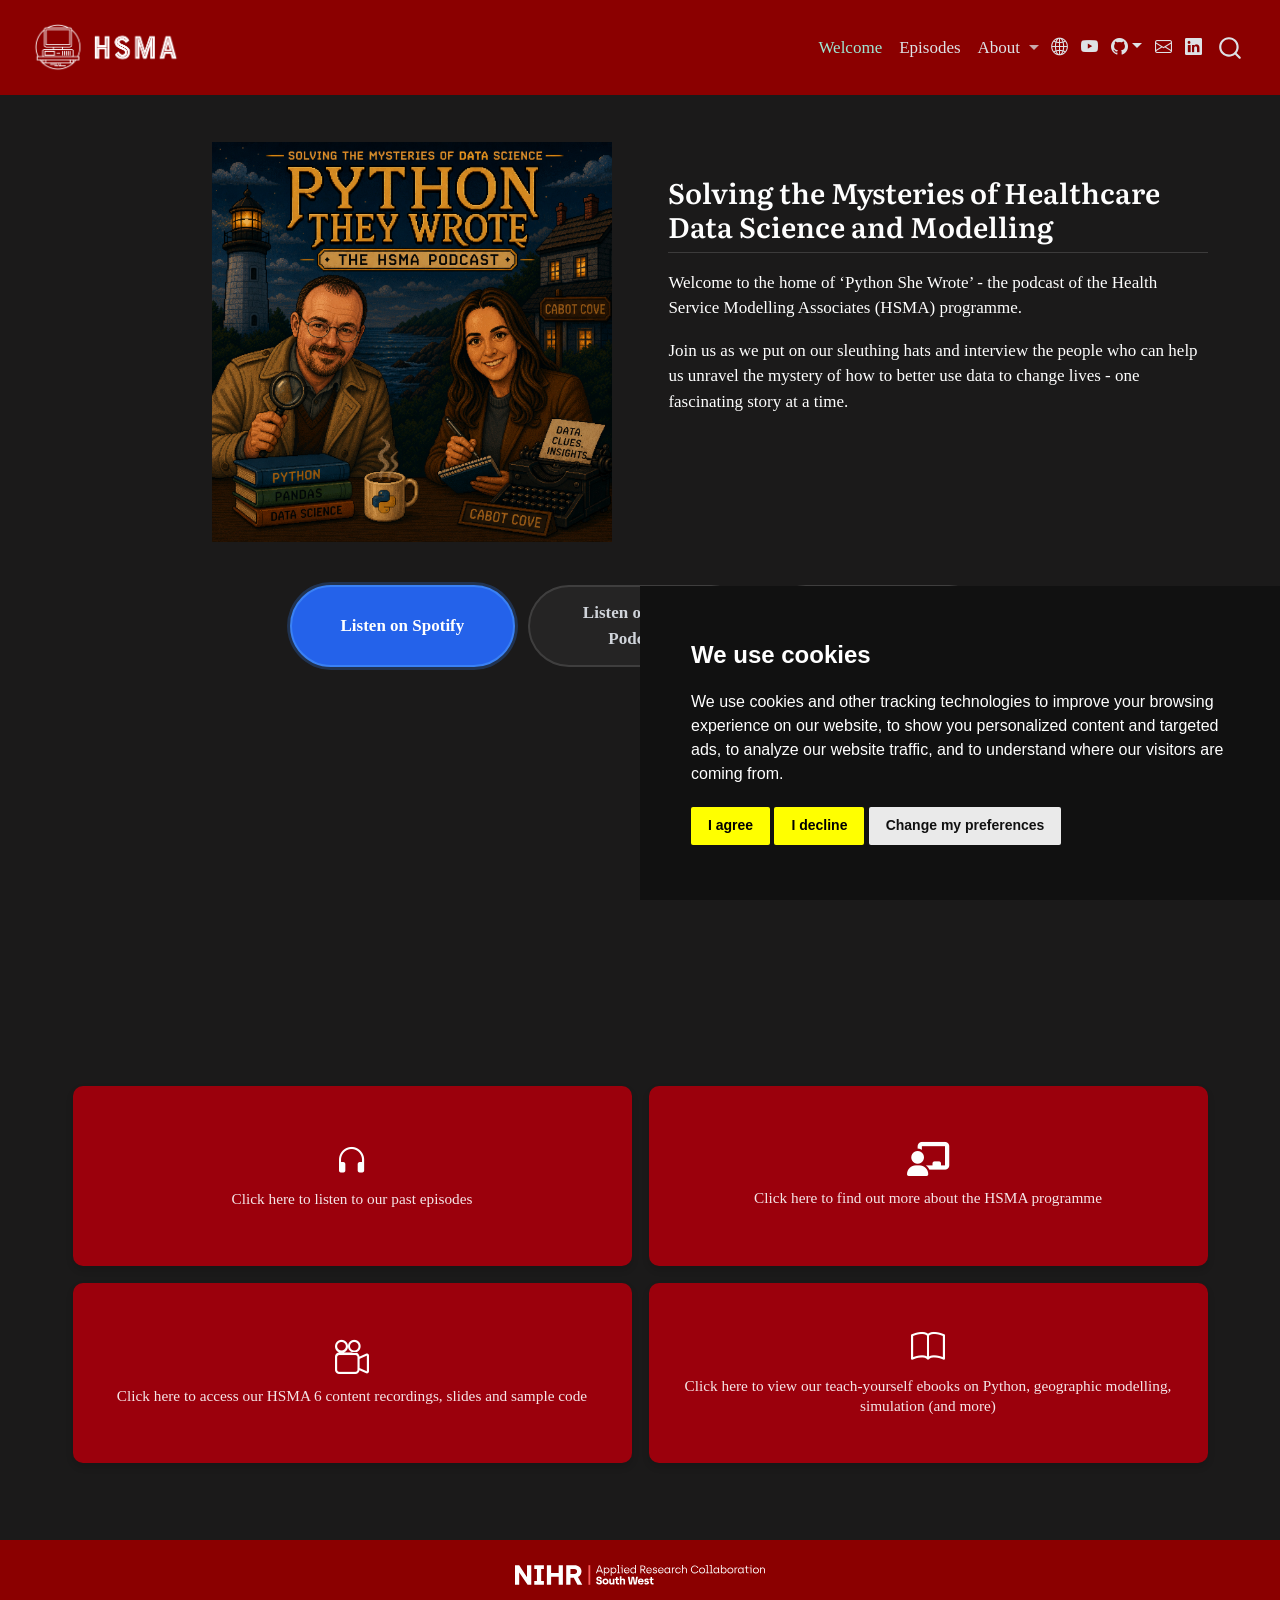
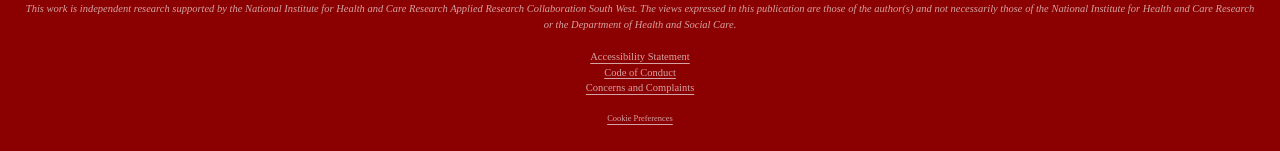
<file: index.html>
<!DOCTYPE html>
<html xmlns="http://www.w3.org/1999/xhtml" lang="en" xml:lang="en"><head>

<meta charset="utf-8">
<meta name="generator" content="quarto-1.9.38">

<meta name="viewport" content="width=device-width, initial-scale=1.0, user-scalable=yes">


<title>Python They Wrote: The HSMA Podcast</title>
<style>
/* Default styles provided by pandoc.
** See https://pandoc.org/MANUAL.html#variables-for-html for config info.
*/
code{white-space: pre-wrap;}
span.smallcaps{font-variant: small-caps;}
div.columns{display: flex; gap: min(4vw, 1.5em);}
div.column{flex: auto; overflow-x: auto;}
div.hanging-indent{margin-left: 1.5em; text-indent: -1.5em;}
ul.task-list{list-style: none;}
ul.task-list li input[type="checkbox"] {
  width: 0.8em;
  margin: 0 0.8em 0.2em -1em; /* quarto-specific, see https://github.com/quarto-dev/quarto-cli/issues/4556 */ 
  vertical-align: middle;
}
</style>


<script src="site_libs/quarto-nav/quarto-nav.js"></script>
<script src="site_libs/quarto-nav/headroom.min.js"></script>
<script src="site_libs/clipboard/clipboard.min.js"></script>
<script src="site_libs/quarto-search/autocomplete.umd.js"></script>
<script src="site_libs/quarto-search/fuse.min.js"></script>
<script src="site_libs/quarto-search/quarto-search.js"></script>
<meta name="quarto:offset" content="./">
<link href="./resources/favicon.png" rel="icon" type="image/png">
<script src="site_libs/cookie-consent/cookie-consent.js"></script>
<link href="site_libs/cookie-consent/cookie-consent.css" rel="stylesheet">
<script src="site_libs/quarto-html/quarto.js" type="module"></script>
<script src="site_libs/quarto-html/tabsets/tabsets.js" type="module"></script>
<script src="site_libs/quarto-html/popper.min.js"></script>
<script src="site_libs/quarto-html/tippy.umd.min.js"></script>
<script src="site_libs/quarto-html/anchor.min.js"></script>
<link href="site_libs/quarto-html/tippy.css" rel="stylesheet">
<link href="site_libs/quarto-html/quarto-syntax-highlighting-15634bcf2e68342d4ad2dfa704d543f6.css" rel="stylesheet" class="quarto-color-scheme" id="quarto-text-highlighting-styles">
<link href="site_libs/quarto-html/quarto-syntax-highlighting-dark-0a6b7249c26820e032cb0bd839ff02b1.css" rel="stylesheet" class="quarto-color-scheme quarto-color-alternate" id="quarto-text-highlighting-styles">
<link href="site_libs/quarto-html/quarto-syntax-highlighting-15634bcf2e68342d4ad2dfa704d543f6.css" rel="stylesheet" class="quarto-color-scheme-extra" id="quarto-text-highlighting-styles">
<script src="site_libs/bootstrap/bootstrap.min.js"></script>
<link href="site_libs/bootstrap/bootstrap-icons.css" rel="stylesheet">
<link href="site_libs/bootstrap/bootstrap-8763d1fb6ad446d258fa7fe49b0eb995.min.css" rel="stylesheet" append-hash="true" class="quarto-color-scheme" id="quarto-bootstrap" data-mode="dark">
<link href="site_libs/bootstrap/bootstrap-dark-8763d1fb6ad446d258fa7fe49b0eb995.min.css" rel="stylesheet" append-hash="true" class="quarto-color-scheme quarto-color-alternate" id="quarto-bootstrap" data-mode="dark">
<link href="site_libs/bootstrap/bootstrap-8763d1fb6ad446d258fa7fe49b0eb995.min.css" rel="stylesheet" append-hash="true" class="quarto-color-scheme-extra" id="quarto-bootstrap" data-mode="dark">
<script id="quarto-search-options" type="application/json">{
  "location": "navbar",
  "copy-button": false,
  "collapse-after": 3,
  "panel-placement": "end",
  "type": "overlay",
  "limit": 50,
  "keyboard-shortcut": [
    "f",
    "/",
    "s"
  ],
  "show-item-context": false,
  "language": {
    "search-no-results-text": "No results",
    "search-matching-documents-text": "matching documents",
    "search-copy-link-title": "Copy link to search",
    "search-hide-matches-text": "Hide additional matches",
    "search-more-match-text": "more match in this document",
    "search-more-matches-text": "more matches in this document",
    "search-clear-button-title": "Clear",
    "search-text-placeholder": "",
    "search-detached-cancel-button-title": "Cancel",
    "search-submit-button-title": "Submit",
    "search-label": "Search"
  }
}</script>
<script async="" src="https://www.googletagmanager.com/gtag/js?id=G-7WCQBNMTC2"></script>

<script type="text/plain" cookie-consent="tracking">

window.dataLayer = window.dataLayer || [];
function gtag(){dataLayer.push(arguments);}
gtag('js', new Date());
gtag('config', 'G-7WCQBNMTC2', { 'anonymize_ip': true});
</script>

<script type="text/javascript" charset="UTF-8">
document.addEventListener('DOMContentLoaded', function () {
cookieconsent.run({
  "notice_banner_type":"simple",
  "consent_type":"express",
  "palette":"dark",
  "language":"en",
  "page_load_consent_levels":["strictly-necessary"],
  "notice_banner_reject_button_hide":false,
  "preferences_center_close_button_hide":false,
  "website_name":""
  ,
"language":"en"
  });
});
</script> 
  
<style>

      .quarto-title-block .quarto-title-banner {
        background-image: url(resources/banner.png);
background-size: cover;
      }
</style>
<link rel="stylesheet" href="https://cdnjs.cloudflare.com/ajax/libs/font-awesome/6.4.0/css/all.min.css">


<link rel="stylesheet" href="resources/style/styles.css">
</head>

<body class="nav-fixed quarto-light">

<div id="quarto-search-results"></div>
  <header id="quarto-header" class="headroom fixed-top quarto-banner">
    <nav class="navbar navbar-expand-xl " data-bs-theme="dark">
      <div class="navbar-container container-fluid">
      <div class="navbar-brand-container mx-auto">
    <a href="./index.html" class="navbar-brand navbar-brand-logo">
    <img src="./resources/Chalky HSMA-07-wide white logo.png" alt="" class="navbar-logo light-content">
    <img src="./resources/Chalky HSMA-07-wide white logo.png" alt="" class="navbar-logo dark-content">
    </a>
  </div>
            <div id="quarto-search" class="" title="Search"></div>
          <button class="navbar-toggler" type="button" data-bs-toggle="collapse" data-bs-target="#navbarCollapse" aria-controls="navbarCollapse" role="menu" aria-expanded="false" aria-label="Toggle navigation" onclick="if (window.quartoToggleHeadroom) { window.quartoToggleHeadroom(); }">
  <span class="navbar-toggler-icon"></span>
</button>
          <div class="collapse navbar-collapse" id="navbarCollapse">
            <ul class="navbar-nav navbar-nav-scroll ms-auto">
  <li class="nav-item">
    <a class="nav-link active" href="./index.html" aria-current="page"> 
<span class="menu-text">Welcome</span></a>
  </li>  
  <li class="nav-item">
    <a class="nav-link" href="./episodes.html"> 
<span class="menu-text">Episodes</span></a>
  </li>  
  <li class="nav-item dropdown ">
    <a class="nav-link dropdown-toggle" href="#" id="nav-menu-about" role="link" data-bs-toggle="dropdown" aria-expanded="false">
 <span class="menu-text">About</span>
    </a>
    <ul class="dropdown-menu dropdown-menu-end" aria-labelledby="nav-menu-about">    
        <li>
    <a class="dropdown-item" href="https://hsma.co.uk/about-hsma.html">
 <span class="dropdown-text">The HSMA Programme</span></a>
  </li>  
        <li>
    <a class="dropdown-item" href="https://hsma.co.uk/staff.html">
 <span class="dropdown-text">HSMA Staff</span></a>
  </li>  
        <li>
    <a class="dropdown-item" href="https://hsma.co.uk/foss.html">
 <span class="dropdown-text">HSMA &amp; Open Source Software</span></a>
  </li>  
        <li>
    <a class="dropdown-item" href="https://hsma.co.uk/faqs.html">
 <span class="dropdown-text">Frequently Asked Questions</span></a>
  </li>  
        <li>
    <a class="dropdown-item" href="https://hsma.co.uk/policies_and_procedures.html">
 <span class="dropdown-text">Policies and Procedures</span></a>
  </li>  
    </ul>
  </li>
</ul>
          </div> <!-- /navcollapse -->
            <div class="quarto-navbar-tools tools-wide">
    <a href="https://hsma.co.uk" title="" class="quarto-navigation-tool px-1" aria-label=""><i class="bi bi-globe2"></i></a>
    <a href="https://www.youtube.com/@hsma" title="" class="quarto-navigation-tool px-1" aria-label=""><i class="bi bi-youtube"></i></a>
    <div class="dropdown">
      <a href="" title="" id="quarto-navigation-tool-dropdown-0" class="quarto-navigation-tool dropdown-toggle px-1" data-bs-toggle="dropdown" aria-expanded="false" role="link" aria-label=""><i class="bi bi-github"></i></a>
      <ul class="dropdown-menu" aria-labelledby="quarto-navigation-tool-dropdown-0">
          <li>
            <a class="dropdown-item quarto-navbar-tools-item" href="https://github.com/hsma-programme">
            View the HSMA Github
            </a>
          </li>
          <li>
            <a class="dropdown-item quarto-navbar-tools-item" href="https://github.com/hsma-programme/hsma_podcast_site">
            View the code for this website
            </a>
          </li>
      </ul>
    </div>
    <a href="mailto:penchord@exeter.ac.uk?subject=Contact%20from%20HSMA%20Website%20&amp;body=If%20you%20would%20like%20to%20be%20added%20to%20the%20HSMA%20mailing%20list%2C%20please%20complete%20the%20fields%20below.%0A%0AFull%20Name%3A%0A%0AOrganisation%3A%0A%0AIf%20you%20have%20a%20different%20query%2C%20please%20replace%20the%20content%20of%20this%20message%20with%20your%20own.%20%0A%0A**This%20is%20an%20automatically%20generated%20email%20from%20a%20link%20on%20the%20HSMA%20website**" title="" class="quarto-navigation-tool px-1" aria-label=""><i class="bi bi-envelope"></i></a>
    <a href="https://www.linkedin.com/company/hsma-programme/" title="" class="quarto-navigation-tool px-1" aria-label=""><i class="bi bi-linkedin"></i></a>
</div>
      </div> <!-- /container-fluid -->
    </nav>
</header>
<!-- content -->
<header id="title-block-header" class="quarto-title-block"></header><div id="quarto-content" class="quarto-container page-columns page-rows-contents page-layout-full page-navbar">
<!-- sidebar -->
<!-- margin-sidebar -->
    
<!-- main -->
<main class="content quarto-banner-title-block column-page" id="quarto-document-content">




<style>
body {
  text-align: center;
}

.quarto-listing {
    justify-content: center;
    justify-items: center;
}

.columns {
    display: flex;
    align-items: center;
}

/* Left align text column */
.left-text {
    text-align: left;
}

/* Right align image column */
.right-image {
    text-align: right;
}

</style>
<div class="columns fade-in delay-1">
<div class="column right-image" style="width:47.5%;">
<p><img src="resources/podcast_logo.png" height="400"></p>
</div><div class="column" style="width:5%;">

</div><div class="column left-text" style="width:47.5%;">
<section id="solving-the-mysteries-of-healthcare-data-science-and-modelling" class="level2">
<h2 class="anchored" data-anchor-id="solving-the-mysteries-of-healthcare-data-science-and-modelling">Solving the Mysteries of Healthcare Data Science and Modelling</h2>
<p>Welcome to the home of ‘Python She Wrote’ - the podcast of the Health Service Modelling Associates (HSMA) programme.</p>
<p>Join us as we put on our sleuthing hats and interview the people who can help us unravel the mystery of how to better use data to change lives - one fascinating story at a time.</p>
</section>
</div>
</div>
<div class="podcast-player">
<div class="podcast-buttons">
<button type="button" class="podcast-btn active" data-platform="spotify">
Listen on Spotify
</button>
<button type="button" class="podcast-btn" data-platform="apple">
Listen on Apple Podcasts
</button>
<button type="button" class="podcast-btn" data-platform="amazon">
Listen on Amazon Music
</button>
</div>
<div id="podcast-player-container" class="player-container">

</div>
</div>
<script>
(function () {
  const spotifyUrl = "https://open.spotify.com/embed/show/033fZhKMh7wfOOvCunS9C2?utm_source=generator&theme=0&t=0&si=45a1dce3cda44d41";
  const appleUrl = "https://embed.podcasts.apple.com/us/podcast/1-the-case-of-the-curious-dancer/id6783287179?i=1000773862239";
  const amazonUrl = "https://music.amazon.co.uk/podcasts/9e4dcd5b-036d-4ab1-a44b-12fd5a128507/python-they-wrote-the-hsma-podcast"; // placeholder: add amazon_url to the .qmd front matter

  const spotifyEmbed = `
<iframe
  style="border-radius:12px"
  src="${spotifyUrl}"
  width="100%"
  height="352"
  frameborder="0"
  allowfullscreen
  allow="autoplay; clipboard-write; encrypted-media; fullscreen; picture-in-picture"
  loading="lazy">
</iframe>`;

  const appleEmbed = `
<iframe
  allow="autoplay *; encrypted-media *; fullscreen *; clipboard-write"
  frameborder="0"
  height="175"
  style="width:100%;overflow:hidden;border-radius:12px;"
  sandbox="allow-forms allow-popups allow-same-origin allow-scripts allow-storage-access-by-user-activation allow-top-navigation-by-user-activation"
  src="${appleUrl}">
</iframe>`;

const amazonButton = `
<a href="${amazonUrl}" target="_blank" rel="noopener" class="amazon-music-cta">
  <i class="fa-brands fa-amazon"></i>
  Click here to go to Amazon Music
</a>`;

  const embeds = {
    spotify: spotifyEmbed,
    apple: appleEmbed,
    amazon: amazonButton,
  };

  const container = document.getElementById("podcast-player-container");
  container.innerHTML = spotifyEmbed;

  document.querySelectorAll(".podcast-btn").forEach((btn) => {
    btn.addEventListener("click", () => {
      container.innerHTML = embeds[btn.dataset.platform];
      document.querySelectorAll(".podcast-btn").forEach((b) => b.classList.remove("active"));
      btn.classList.add("active");
    });
  });
})();
</script>
<!-- First value grid box with scroll-trigger class -->
<div class="value-grid-box-2 scroll-fade-in" style="justify-content:center; text-align:center;">
  <a href="[https://podcast.hsma.co.uk/episodes](https://podcast.hsma.co.uk/episodes)" class="value-box bg-red">
    <div class="icon" style="font-size: 2rem;"><i class="bi bi-headphones"></i></div>
    <div class="details">Click here to listen to our past episodes</div>
  </a>
  <a href="[https://hsma.co.uk](https://hsma.co.uk)" class="value-box bg-red">
    <div class="icon" style="font-size: 2rem;"><i class="fa-solid fa-chalkboard-user"></i></div>
    <div class="details">Click here to find out more about the HSMA programme</div>
  </a>
</div>

<!-- Second value grid box with scroll-trigger class -->
<div class="value-grid-box-2 scroll-fade-in" style="justify-content:center; text-align:center;">
  <a href="[https://hsma.co.uk/hsma_content/modules/modules.html](https://hsma.co.uk/hsma_content/modules/modules.html)" class="value-box bg-red">
    <div class="icon" style="font-size: 2rem;"><i class="bi bi-camera-reels"></i></div>
    <div class="details">Click here to access our HSMA 6 content recordings, slides and sample code</div>
  </a>
  <a href="[https://hsma.co.uk/hsma_content/books/books.html](https://hsma.co.uk/hsma_content/books/books.html)" class="value-box bg-red">
    <div class="icon" style="font-size: 2rem;"><i class="bi bi-book"></i></div>
    <div class="details">Click here to view our teach-yourself ebooks on Python, geographic modelling, simulation (and more)</div>
  </a>
</div>

<script>
document.addEventListener("DOMContentLoaded", function() {
  // Set up the intersection observer
  const observer = new IntersectionObserver((entries) => {
    entries.forEach(entry => {
      // Check if the element has scrolled into view
      if (entry.isIntersecting) {
        entry.target.classList.add('visible');
        observer.unobserve(entry.target); // Stops watching once animated
      }
    });
  }, {
    threshold: 0.1 // Triggers when 10% of the element becomes visible on screen
  });

  // Target all elements with the scroll-fade-in class
  document.querySelectorAll('.scroll-fade-in').forEach(element => {
    observer.observe(element);
  });
});
</script>



</main> <!-- /main -->
<script id="quarto-html-after-body" type="application/javascript">
  window.document.addEventListener("DOMContentLoaded", function (event) {
    const icon = "";
    const anchorJS = new window.AnchorJS();
    anchorJS.options = {
      placement: 'right',
      icon: icon
    };
    anchorJS.add('.anchored');
    const isCodeAnnotation = (el) => {
      for (const clz of el.classList) {
        if (clz.startsWith('code-annotation-')) {                     
          return true;
        }
      }
      return false;
    }
    const onCopySuccess = function(e) {
      // button target
      const button = e.trigger;
      // don't keep focus
      button.blur();
      // flash "checked"
      button.classList.add('code-copy-button-checked');
      var currentTitle = button.getAttribute("title");
      button.setAttribute("title", "Copied!");
      let tooltip;
      if (window.bootstrap) {
        button.setAttribute("data-bs-toggle", "tooltip");
        button.setAttribute("data-bs-placement", "left");
        button.setAttribute("data-bs-title", "Copied!");
        tooltip = new bootstrap.Tooltip(button, 
          { trigger: "manual", 
            customClass: "code-copy-button-tooltip",
            offset: [0, -8]});
        tooltip.show();    
      }
      setTimeout(function() {
        if (tooltip) {
          tooltip.hide();
          button.removeAttribute("data-bs-title");
          button.removeAttribute("data-bs-toggle");
          button.removeAttribute("data-bs-placement");
        }
        button.setAttribute("title", currentTitle);
        button.classList.remove('code-copy-button-checked');
      }, 1000);
      // clear code selection
      e.clearSelection();
    }
    const getTextToCopy = function(trigger) {
      const outerScaffold = trigger.parentElement.cloneNode(true);
      const codeEl = outerScaffold.querySelector('code');
      for (const childEl of codeEl.children) {
        if (isCodeAnnotation(childEl)) {
          childEl.remove();
        }
      }
      return codeEl.innerText;
    }
    const clipboard = new window.ClipboardJS('.code-copy-button:not([data-in-quarto-modal])', {
      text: getTextToCopy
    });
    clipboard.on('success', onCopySuccess);
    if (window.document.getElementById('quarto-embedded-source-code-modal')) {
      const clipboardModal = new window.ClipboardJS('.code-copy-button[data-in-quarto-modal]', {
        text: getTextToCopy,
        container: window.document.getElementById('quarto-embedded-source-code-modal')
      });
      clipboardModal.on('success', onCopySuccess);
    }
      var localhostRegex = new RegExp(/^(?:http|https):\/\/localhost\:?[0-9]*\//);
      var mailtoRegex = new RegExp(/^mailto:/);
        var filterRegex = new RegExp("https:\/\/podcast\.hsma\.co\.uk");
      var isInternal = (href) => {
          return filterRegex.test(href) || localhostRegex.test(href) || mailtoRegex.test(href);
      }
      // Inspect non-navigation links and adorn them if external
     var links = window.document.querySelectorAll('a[href]:not(.nav-link):not(.navbar-brand):not(.toc-action):not(.sidebar-link):not(.sidebar-item-toggle):not(.pagination-link):not(.no-external):not([aria-hidden]):not(.dropdown-item):not(.quarto-navigation-tool):not(.about-link)');
      for (var i=0; i<links.length; i++) {
        const link = links[i];
        if (!isInternal(link.href)) {
          // undo the damage that might have been done by quarto-nav.js in the case of
          // links that we want to consider external
          if (link.dataset.originalHref !== undefined) {
            link.href = link.dataset.originalHref;
          }
        }
      }
    function tippyHover(el, contentFn, onTriggerFn, onUntriggerFn) {
      const config = {
        allowHTML: true,
        maxWidth: 500,
        delay: 100,
        arrow: false,
        appendTo: function(el) {
            return el.parentElement;
        },
        interactive: true,
        interactiveBorder: 10,
        theme: 'quarto',
        placement: 'bottom-start',
      };
      if (contentFn) {
        config.content = contentFn;
      }
      if (onTriggerFn) {
        config.onTrigger = onTriggerFn;
      }
      if (onUntriggerFn) {
        config.onUntrigger = onUntriggerFn;
      }
      window.tippy(el, config); 
    }
    const noterefs = window.document.querySelectorAll('a[role="doc-noteref"]');
    for (var i=0; i<noterefs.length; i++) {
      const ref = noterefs[i];
      tippyHover(ref, function() {
        // use id or data attribute instead here
        let href = ref.getAttribute('data-footnote-href') || ref.getAttribute('href');
        try { href = new URL(href).hash; } catch {}
        const id = href.replace(/^#\/?/, "");
        const note = window.document.getElementById(id);
        if (note) {
          return note.innerHTML;
        } else {
          return "";
        }
      });
    }
    const xrefs = window.document.querySelectorAll('a.quarto-xref');
    const processXRef = (id, note) => {
      // Strip column container classes
      const stripColumnClz = (el) => {
        el.classList.remove("page-full", "page-columns");
        if (el.children) {
          for (const child of el.children) {
            stripColumnClz(child);
          }
        }
      }
      stripColumnClz(note)
      if (id === null || id.startsWith('sec-')) {
        // Special case sections, only their first couple elements
        const container = document.createElement("div");
        if (note.children && note.children.length > 2) {
          container.appendChild(note.children[0].cloneNode(true));
          for (let i = 1; i < note.children.length; i++) {
            const child = note.children[i];
            if (child.tagName === "P" && child.innerText === "") {
              continue;
            } else {
              container.appendChild(child.cloneNode(true));
              break;
            }
          }
          if (window.Quarto?.typesetMath) {
            window.Quarto.typesetMath(container);
          }
          return container.innerHTML
        } else {
          if (window.Quarto?.typesetMath) {
            window.Quarto.typesetMath(note);
          }
          return note.innerHTML;
        }
      } else {
        // Remove any anchor links if they are present
        const anchorLink = note.querySelector('a.anchorjs-link');
        if (anchorLink) {
          anchorLink.remove();
        }
        if (window.Quarto?.typesetMath) {
          window.Quarto.typesetMath(note);
        }
        if (note.classList.contains("callout")) {
          return note.outerHTML;
        } else {
          return note.innerHTML;
        }
      }
    }
    for (var i=0; i<xrefs.length; i++) {
      const xref = xrefs[i];
      tippyHover(xref, undefined, function(instance) {
        instance.disable();
        let url = xref.getAttribute('href');
        let hash = undefined; 
        if (url.startsWith('#')) {
          hash = url;
        } else {
          try { hash = new URL(url).hash; } catch {}
        }
        if (hash) {
          const id = hash.replace(/^#\/?/, "");
          const note = window.document.getElementById(id);
          if (note !== null) {
            try {
              const html = processXRef(id, note.cloneNode(true));
              instance.setContent(html);
            } finally {
              instance.enable();
              instance.show();
            }
          } else {
            // See if we can fetch this
            fetch(url.split('#')[0])
            .then(res => res.text())
            .then(html => {
              const parser = new DOMParser();
              const htmlDoc = parser.parseFromString(html, "text/html");
              const note = htmlDoc.getElementById(id);
              if (note !== null) {
                const html = processXRef(id, note);
                instance.setContent(html);
              } 
            }).finally(() => {
              instance.enable();
              instance.show();
            });
          }
        } else {
          // See if we can fetch a full url (with no hash to target)
          // This is a special case and we should probably do some content thinning / targeting
          fetch(url)
          .then(res => res.text())
          .then(html => {
            const parser = new DOMParser();
            const htmlDoc = parser.parseFromString(html, "text/html");
            const note = htmlDoc.querySelector('main.content');
            if (note !== null) {
              // This should only happen for chapter cross references
              // (since there is no id in the URL)
              // remove the first header
              if (note.children.length > 0 && note.children[0].tagName === "HEADER") {
                note.children[0].remove();
              }
              const html = processXRef(null, note);
              instance.setContent(html);
            } 
          }).finally(() => {
            instance.enable();
            instance.show();
          });
        }
      }, function(instance) {
      });
    }
        let selectedAnnoteEl;
        const selectorForAnnotation = ( cell, annotation) => {
          let cellAttr = 'data-code-cell="' + cell + '"';
          let lineAttr = 'data-code-annotation="' +  annotation + '"';
          const selector = 'span[' + cellAttr + '][' + lineAttr + ']';
          return selector;
        }
        const selectCodeLines = (annoteEl) => {
          const doc = window.document;
          const targetCell = annoteEl.getAttribute("data-target-cell");
          const targetAnnotation = annoteEl.getAttribute("data-target-annotation");
          const annoteSpan = window.document.querySelector(selectorForAnnotation(targetCell, targetAnnotation));
          const lines = annoteSpan.getAttribute("data-code-lines").split(",");
          const lineIds = lines.map((line) => {
            return targetCell + "-" + line;
          })
          let top = null;
          let height = null;
          let parent = null;
          if (lineIds.length > 0) {
              //compute the position of the single el (top and bottom and make a div)
              const el = window.document.getElementById(lineIds[0]);
              top = el.offsetTop;
              height = el.offsetHeight;
              parent = el.parentElement.parentElement;
            if (lineIds.length > 1) {
              const lastEl = window.document.getElementById(lineIds[lineIds.length - 1]);
              const bottom = lastEl.offsetTop + lastEl.offsetHeight;
              height = bottom - top;
            }
            if (top !== null && height !== null && parent !== null) {
              // cook up a div (if necessary) and position it 
              let div = window.document.getElementById("code-annotation-line-highlight");
              if (div === null) {
                div = window.document.createElement("div");
                div.setAttribute("id", "code-annotation-line-highlight");
                div.style.position = 'absolute';
                parent.appendChild(div);
              }
              div.style.top = top - 2 + "px";
              div.style.height = height + 4 + "px";
              div.style.left = 0;
              let gutterDiv = window.document.getElementById("code-annotation-line-highlight-gutter");
              if (gutterDiv === null) {
                gutterDiv = window.document.createElement("div");
                gutterDiv.setAttribute("id", "code-annotation-line-highlight-gutter");
                gutterDiv.style.position = 'absolute';
                const codeCell = window.document.getElementById(targetCell);
                const gutter = codeCell.querySelector('.code-annotation-gutter');
                gutter.appendChild(gutterDiv);
              }
              gutterDiv.style.top = top - 2 + "px";
              gutterDiv.style.height = height + 4 + "px";
            }
            selectedAnnoteEl = annoteEl;
          }
        };
        const unselectCodeLines = () => {
          const elementsIds = ["code-annotation-line-highlight", "code-annotation-line-highlight-gutter"];
          elementsIds.forEach((elId) => {
            const div = window.document.getElementById(elId);
            if (div) {
              div.remove();
            }
          });
          selectedAnnoteEl = undefined;
        };
          // Handle positioning of the toggle
      window.addEventListener(
        "resize",
        throttle(() => {
          elRect = undefined;
          if (selectedAnnoteEl) {
            selectCodeLines(selectedAnnoteEl);
          }
        }, 10)
      );
      function throttle(fn, ms) {
      let throttle = false;
      let timer;
        return (...args) => {
          if(!throttle) { // first call gets through
              fn.apply(this, args);
              throttle = true;
          } else { // all the others get throttled
              if(timer) clearTimeout(timer); // cancel #2
              timer = setTimeout(() => {
                fn.apply(this, args);
                timer = throttle = false;
              }, ms);
          }
        };
      }
        // Attach click handler to the DT
        const annoteDls = window.document.querySelectorAll('dt[data-target-cell]');
        for (const annoteDlNode of annoteDls) {
          annoteDlNode.addEventListener('click', (event) => {
            const clickedEl = event.target;
            if (clickedEl !== selectedAnnoteEl) {
              unselectCodeLines();
              const activeEl = window.document.querySelector('dt[data-target-cell].code-annotation-active');
              if (activeEl) {
                activeEl.classList.remove('code-annotation-active');
              }
              selectCodeLines(clickedEl);
              clickedEl.classList.add('code-annotation-active');
            } else {
              // Unselect the line
              unselectCodeLines();
              clickedEl.classList.remove('code-annotation-active');
            }
          });
        }
    const findCites = (el) => {
      const parentEl = el.parentElement;
      if (parentEl) {
        const cites = parentEl.dataset.cites;
        if (cites) {
          return {
            el,
            cites: cites.split(' ')
          };
        } else {
          return findCites(el.parentElement)
        }
      } else {
        return undefined;
      }
    };
    var bibliorefs = window.document.querySelectorAll('a[role="doc-biblioref"]');
    for (var i=0; i<bibliorefs.length; i++) {
      const ref = bibliorefs[i];
      const citeInfo = findCites(ref);
      if (citeInfo) {
        tippyHover(citeInfo.el, function() {
          var popup = window.document.createElement('div');
          citeInfo.cites.forEach(function(cite) {
            var citeDiv = window.document.createElement('div');
            citeDiv.classList.add('hanging-indent');
            citeDiv.classList.add('csl-entry');
            var biblioDiv = window.document.getElementById('ref-' + cite);
            if (biblioDiv) {
              citeDiv.innerHTML = biblioDiv.innerHTML;
            }
            popup.appendChild(citeDiv);
          });
          return popup.innerHTML;
        });
      }
    }
  });
  </script>
</div> <!-- /content -->
<footer class="footer">
  <div class="nav-footer">
    <div class="nav-footer-left">
      &nbsp;
    </div>   
    <div class="nav-footer-center">
<p><a href="https://arc-swp.nihr.ac.uk/"><img src="./resources/ARC-logo-horizontal-white.svg" class="img-fluid" width="250"></a><br><br> <em>This work is independent research supported by the National Institute for Health and Care Research Applied Research Collaboration South West. The views expressed in this publication are those of the author(s) and not necessarily those of the National Institute for Health and Care Research or the Department of Health and Social Care.</em> <br><br> <a href="https://hsma.co.uk/policies_procedures/accessibility_statement">Accessibility Statement</a> <br> <a href="https://hsma.co.uk/policies_procedures/code_of_conduct">Code of Conduct</a> <br> <a href="https://hsma.co.uk/policies_procedures/concerns_and_complaints">Concerns and Complaints</a></p>
<div class="cookie-consent-footer"><a href="#" id="open_preferences_center">Cookie Preferences</a></div></div>
    <div class="nav-footer-right">
      &nbsp;
    </div>
  </div>
</footer>




</body></html>
</file>
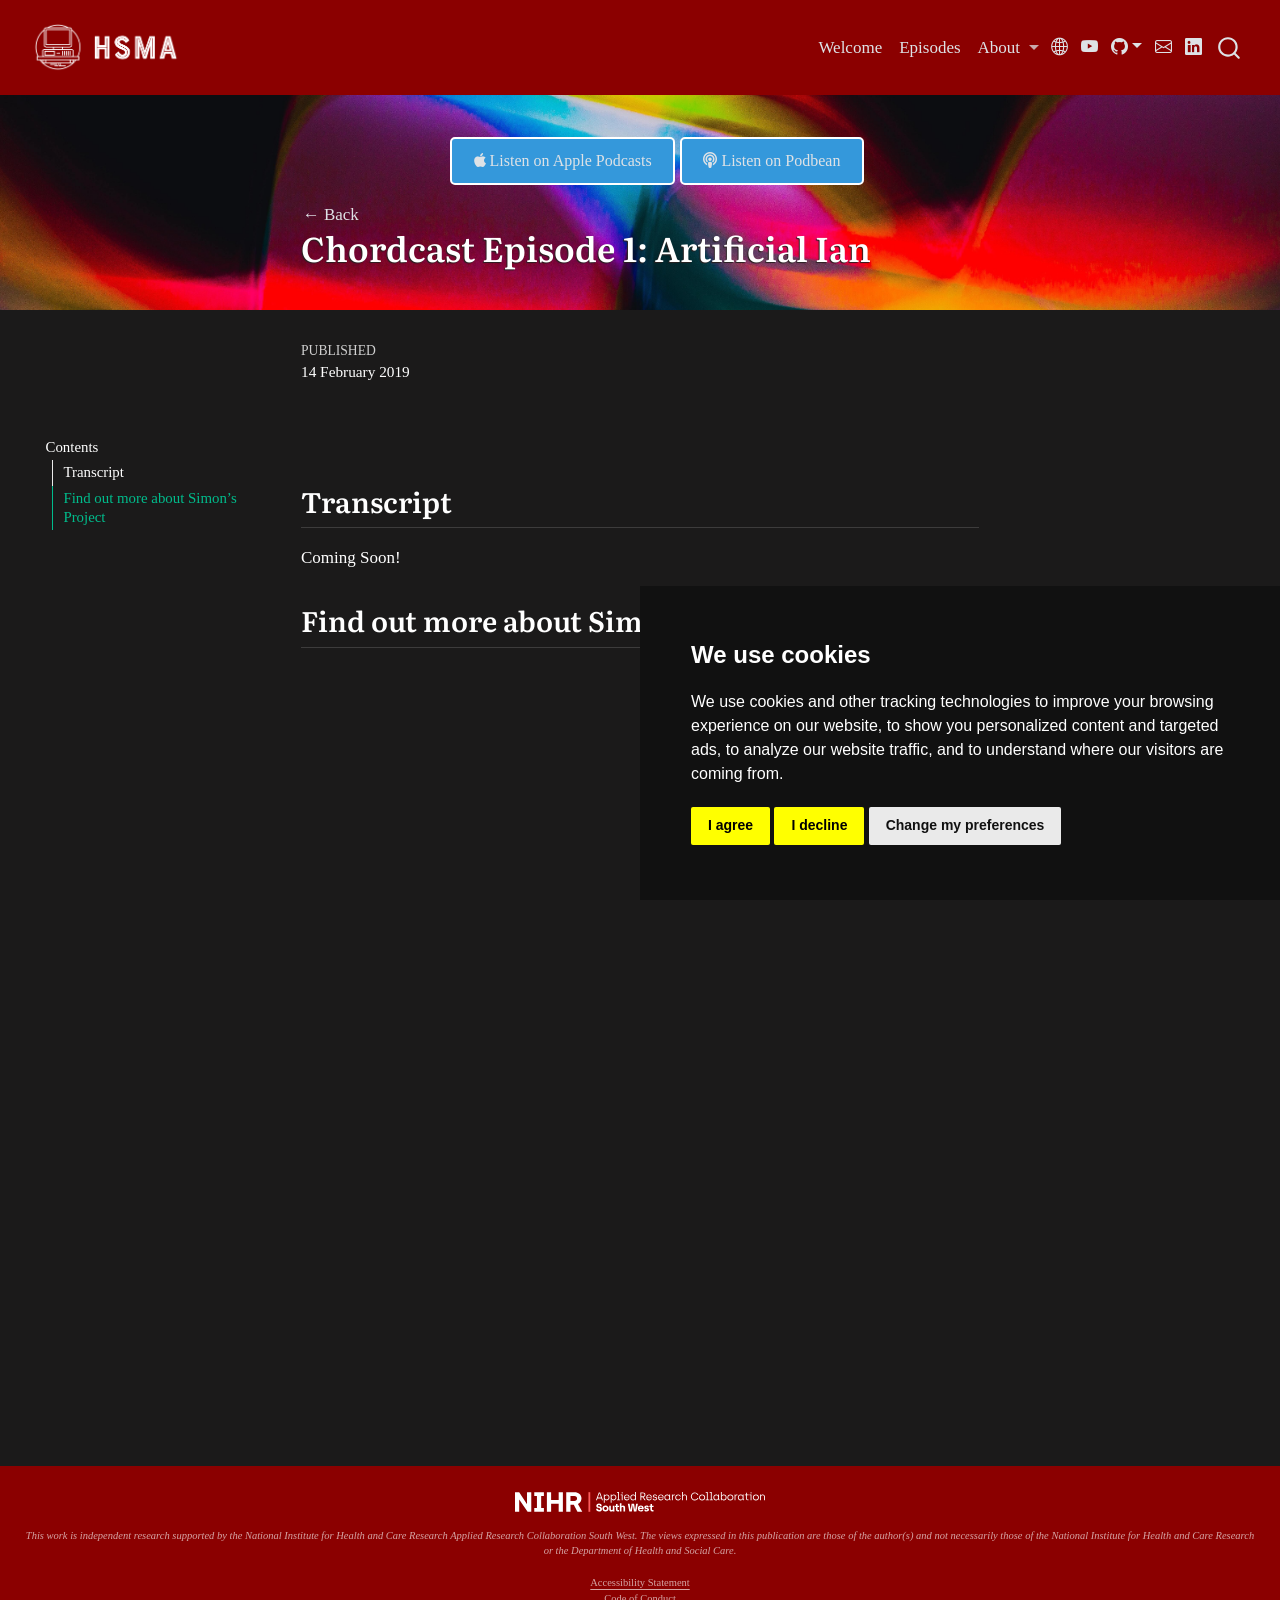
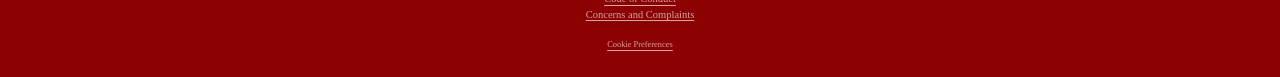
<file: episodes/chordcast_1/index.html>
<!DOCTYPE html>
<html xmlns="http://www.w3.org/1999/xhtml" lang="en" xml:lang="en"><head>

<meta charset="utf-8">
<meta name="generator" content="quarto-1.9.38">

<meta name="viewport" content="width=device-width, initial-scale=1.0, user-scalable=yes">

<meta name="dcterms.date" content="2019-02-14">

<title>Chordcast Episode 1: Artificial Ian – Python They Wrote: The HSMA Podcast</title>
<style>
/* Default styles provided by pandoc.
** See https://pandoc.org/MANUAL.html#variables-for-html for config info.
*/
code{white-space: pre-wrap;}
span.smallcaps{font-variant: small-caps;}
div.columns{display: flex; gap: min(4vw, 1.5em);}
div.column{flex: auto; overflow-x: auto;}
div.hanging-indent{margin-left: 1.5em; text-indent: -1.5em;}
ul.task-list{list-style: none;}
ul.task-list li input[type="checkbox"] {
  width: 0.8em;
  margin: 0 0.8em 0.2em -1em; /* quarto-specific, see https://github.com/quarto-dev/quarto-cli/issues/4556 */ 
  vertical-align: middle;
}
</style>


<script src="../../site_libs/quarto-nav/quarto-nav.js"></script>
<script src="../../site_libs/quarto-nav/headroom.min.js"></script>
<script src="../../site_libs/clipboard/clipboard.min.js"></script>
<script src="../../site_libs/quarto-search/autocomplete.umd.js"></script>
<script src="../../site_libs/quarto-search/fuse.min.js"></script>
<script src="../../site_libs/quarto-search/quarto-search.js"></script>
<meta name="quarto:offset" content="../../">
<link href="../../resources/favicon.png" rel="icon" type="image/png">
<script src="../../site_libs/cookie-consent/cookie-consent.js"></script>
<link href="../../site_libs/cookie-consent/cookie-consent.css" rel="stylesheet">
<script src="../../site_libs/quarto-html/quarto.js" type="module"></script>
<script src="../../site_libs/quarto-html/tabsets/tabsets.js" type="module"></script>
<script src="../../site_libs/quarto-html/popper.min.js"></script>
<script src="../../site_libs/quarto-html/tippy.umd.min.js"></script>
<script src="../../site_libs/quarto-html/anchor.min.js"></script>
<link href="../../site_libs/quarto-html/tippy.css" rel="stylesheet">
<link href="../../site_libs/quarto-html/quarto-syntax-highlighting-15634bcf2e68342d4ad2dfa704d543f6.css" rel="stylesheet" class="quarto-color-scheme" id="quarto-text-highlighting-styles">
<link href="../../site_libs/quarto-html/quarto-syntax-highlighting-dark-0a6b7249c26820e032cb0bd839ff02b1.css" rel="stylesheet" class="quarto-color-scheme quarto-color-alternate" id="quarto-text-highlighting-styles">
<link href="../../site_libs/quarto-html/quarto-syntax-highlighting-15634bcf2e68342d4ad2dfa704d543f6.css" rel="stylesheet" class="quarto-color-scheme-extra" id="quarto-text-highlighting-styles">
<script src="../../site_libs/bootstrap/bootstrap.min.js"></script>
<link href="../../site_libs/bootstrap/bootstrap-icons.css" rel="stylesheet">
<link href="../../site_libs/bootstrap/bootstrap-8763d1fb6ad446d258fa7fe49b0eb995.min.css" rel="stylesheet" append-hash="true" class="quarto-color-scheme" id="quarto-bootstrap" data-mode="dark">
<link href="../../site_libs/bootstrap/bootstrap-dark-8763d1fb6ad446d258fa7fe49b0eb995.min.css" rel="stylesheet" append-hash="true" class="quarto-color-scheme quarto-color-alternate" id="quarto-bootstrap" data-mode="dark">
<link href="../../site_libs/bootstrap/bootstrap-8763d1fb6ad446d258fa7fe49b0eb995.min.css" rel="stylesheet" append-hash="true" class="quarto-color-scheme-extra" id="quarto-bootstrap" data-mode="dark">
<script id="quarto-search-options" type="application/json">{
  "location": "navbar",
  "copy-button": false,
  "collapse-after": 3,
  "panel-placement": "end",
  "type": "overlay",
  "limit": 50,
  "keyboard-shortcut": [
    "f",
    "/",
    "s"
  ],
  "show-item-context": false,
  "language": {
    "search-no-results-text": "No results",
    "search-matching-documents-text": "matching documents",
    "search-copy-link-title": "Copy link to search",
    "search-hide-matches-text": "Hide additional matches",
    "search-more-match-text": "more match in this document",
    "search-more-matches-text": "more matches in this document",
    "search-clear-button-title": "Clear",
    "search-text-placeholder": "",
    "search-detached-cancel-button-title": "Cancel",
    "search-submit-button-title": "Submit",
    "search-label": "Search"
  }
}</script>
<script async="" src="https://www.googletagmanager.com/gtag/js?id=G-7WCQBNMTC2"></script>

<script type="text/plain" cookie-consent="tracking">

window.dataLayer = window.dataLayer || [];
function gtag(){dataLayer.push(arguments);}
gtag('js', new Date());
gtag('config', 'G-7WCQBNMTC2', { 'anonymize_ip': true});
</script>

<script type="text/javascript" charset="UTF-8">
document.addEventListener('DOMContentLoaded', function () {
cookieconsent.run({
  "notice_banner_type":"simple",
  "consent_type":"express",
  "palette":"dark",
  "language":"en",
  "page_load_consent_levels":["strictly-necessary"],
  "notice_banner_reject_button_hide":false,
  "preferences_center_close_button_hide":false,
  "website_name":""
  ,
"language":"en"
  });
});
</script> 
  
<style>

      .quarto-title-block .quarto-title-banner {
        background-image: url(../../resources/banner.png);
background-size: cover;
      }
</style>
<link rel="stylesheet" href="https://cdnjs.cloudflare.com/ajax/libs/font-awesome/6.4.0/css/all.min.css">


<link rel="stylesheet" href="../../resources/style/styles.css">
</head>

<body class="floating nav-fixed quarto-light">

<div id="quarto-search-results"></div>
  <header id="quarto-header" class="headroom fixed-top quarto-banner">
    <nav class="navbar navbar-expand-xl " data-bs-theme="dark">
      <div class="navbar-container container-fluid">
      <div class="navbar-brand-container mx-auto">
    <a href="../../index.html" class="navbar-brand navbar-brand-logo">
    <img src="../../resources/Chalky HSMA-07-wide white logo.png" alt="" class="navbar-logo light-content">
    <img src="../../resources/Chalky HSMA-07-wide white logo.png" alt="" class="navbar-logo dark-content">
    </a>
  </div>
            <div id="quarto-search" class="" title="Search"></div>
          <button class="navbar-toggler" type="button" data-bs-toggle="collapse" data-bs-target="#navbarCollapse" aria-controls="navbarCollapse" role="menu" aria-expanded="false" aria-label="Toggle navigation" onclick="if (window.quartoToggleHeadroom) { window.quartoToggleHeadroom(); }">
  <span class="navbar-toggler-icon"></span>
</button>
          <div class="collapse navbar-collapse" id="navbarCollapse">
            <ul class="navbar-nav navbar-nav-scroll ms-auto">
  <li class="nav-item">
    <a class="nav-link" href="../../index.html"> 
<span class="menu-text">Welcome</span></a>
  </li>  
  <li class="nav-item">
    <a class="nav-link" href="../../episodes.html"> 
<span class="menu-text">Episodes</span></a>
  </li>  
  <li class="nav-item dropdown ">
    <a class="nav-link dropdown-toggle" href="#" id="nav-menu-about" role="link" data-bs-toggle="dropdown" aria-expanded="false">
 <span class="menu-text">About</span>
    </a>
    <ul class="dropdown-menu dropdown-menu-end" aria-labelledby="nav-menu-about">    
        <li>
    <a class="dropdown-item" href="https://hsma.co.uk/about-hsma.html">
 <span class="dropdown-text">The HSMA Programme</span></a>
  </li>  
        <li>
    <a class="dropdown-item" href="https://hsma.co.uk/staff.html">
 <span class="dropdown-text">HSMA Staff</span></a>
  </li>  
        <li>
    <a class="dropdown-item" href="https://hsma.co.uk/foss.html">
 <span class="dropdown-text">HSMA &amp; Open Source Software</span></a>
  </li>  
        <li>
    <a class="dropdown-item" href="https://hsma.co.uk/faqs.html">
 <span class="dropdown-text">Frequently Asked Questions</span></a>
  </li>  
        <li>
    <a class="dropdown-item" href="https://hsma.co.uk/policies_and_procedures.html">
 <span class="dropdown-text">Policies and Procedures</span></a>
  </li>  
    </ul>
  </li>
</ul>
          </div> <!-- /navcollapse -->
            <div class="quarto-navbar-tools tools-wide">
    <a href="https://hsma.co.uk" title="" class="quarto-navigation-tool px-1" aria-label=""><i class="bi bi-globe2"></i></a>
    <a href="https://www.youtube.com/@hsma" title="" class="quarto-navigation-tool px-1" aria-label=""><i class="bi bi-youtube"></i></a>
    <div class="dropdown">
      <a href="" title="" id="quarto-navigation-tool-dropdown-0" class="quarto-navigation-tool dropdown-toggle px-1" data-bs-toggle="dropdown" aria-expanded="false" role="link" aria-label=""><i class="bi bi-github"></i></a>
      <ul class="dropdown-menu" aria-labelledby="quarto-navigation-tool-dropdown-0">
          <li>
            <a class="dropdown-item quarto-navbar-tools-item" href="https://github.com/hsma-programme">
            View the HSMA Github
            </a>
          </li>
          <li>
            <a class="dropdown-item quarto-navbar-tools-item" href="https://github.com/hsma-programme/hsma_podcast_site">
            View the code for this website
            </a>
          </li>
      </ul>
    </div>
    <a href="mailto:penchord@exeter.ac.uk?subject=Contact%20from%20HSMA%20Website%20&amp;body=If%20you%20would%20like%20to%20be%20added%20to%20the%20HSMA%20mailing%20list%2C%20please%20complete%20the%20fields%20below.%0A%0AFull%20Name%3A%0A%0AOrganisation%3A%0A%0AIf%20you%20have%20a%20different%20query%2C%20please%20replace%20the%20content%20of%20this%20message%20with%20your%20own.%20%0A%0A**This%20is%20an%20automatically%20generated%20email%20from%20a%20link%20on%20the%20HSMA%20website**" title="" class="quarto-navigation-tool px-1" aria-label=""><i class="bi bi-envelope"></i></a>
    <a href="https://www.linkedin.com/company/hsma-programme/" title="" class="quarto-navigation-tool px-1" aria-label=""><i class="bi bi-linkedin"></i></a>
</div>
      </div> <!-- /container-fluid -->
    </nav>
</header>
<!-- content -->
<header id="title-block-header" class="quarto-title-block projects default toc-left page-columns page-full">
    <div class="quarto-title-banner page-columns page-full">

                <div class="project-link-buttons">
            <ul class="project-links">
                                                <button class="custom-button"><a href="https://podcasts.apple.com/au/podcast/episode-1-artificial-ian/id1453030152?i=1000429856995"><i class="fa-brands fa-apple"></i> Listen on Apple Podcasts</a></button>
                                                                <button class="custom-button"><a href="https://penchord.podbean.com/e/episode-1-artificial-ian/"><i class="fa-solid fa-podcast"></i> Listen on Podbean</a></button>
                                            </ul>
        </div>
        
                <div class="back-nav"><a href="javascript:history.back()">← Back</a></div>
        
        <div class="quarto-title column-body">
            <h1 class="title">Chordcast Episode 1: Artificial Ian</h1>

            
            


                    </div>

    </div>

    
    <div class="quarto-title-meta">

        
        <div>
        <div class="quarto-title-meta-heading">Published</div>
        <div class="quarto-title-meta-contents">
          <p class="date">14 February 2019</p>
        </div>
      </div>
      
        
      </div>
      

    
</header><div id="quarto-content" class="quarto-container page-columns page-rows-contents page-layout-article page-navbar">
<!-- sidebar -->
  <nav id="quarto-sidebar" class="sidebar collapse collapse-horizontal quarto-sidebar-collapse-item sidebar-navigation floating overflow-auto">
    <nav id="TOC" role="doc-toc" class="toc-active">
    <h2 id="toc-title">Contents</h2>
   
  <ul>
  <li><a href="#transcript" id="toc-transcript" class="nav-link active" data-scroll-target="#transcript">Transcript</a></li>
  <li><a href="#find-out-more-about-simons-project" id="toc-find-out-more-about-simons-project" class="nav-link" data-scroll-target="#find-out-more-about-simons-project">Find out more about Simon’s Project</a></li>
  </ul>
</nav>
</nav>
<div id="quarto-sidebar-glass" class="quarto-sidebar-collapse-item" data-bs-toggle="collapse" data-bs-target=".quarto-sidebar-collapse-item"></div>
<!-- margin-sidebar -->
    <div id="quarto-margin-sidebar" class="sidebar margin-sidebar zindex-bottom">
    </div>
<!-- main -->
<main class="content quarto-banner-title-block" id="quarto-document-content">




<br><br>


<section id="transcript" class="level2">
<h2 class="anchored" data-anchor-id="transcript">Transcript</h2>
<p>Coming Soon!</p>
</section>
<section id="find-out-more-about-simons-project" class="level2">
<h2 class="anchored" data-anchor-id="find-out-more-about-simons-project">Find out more about Simon’s Project</h2>
<iframe width="1280" height="700" src="https://hsma.co.uk/previous_projects/hsma_2/H2_2003_ML_outpatient_client_utlilisation/index.html" title="HSMA Project Page"></iframe>


</section>

</main> <!-- /main -->
<script id="quarto-html-after-body" type="application/javascript">
  window.document.addEventListener("DOMContentLoaded", function (event) {
    const icon = "";
    const anchorJS = new window.AnchorJS();
    anchorJS.options = {
      placement: 'right',
      icon: icon
    };
    anchorJS.add('.anchored');
    const isCodeAnnotation = (el) => {
      for (const clz of el.classList) {
        if (clz.startsWith('code-annotation-')) {                     
          return true;
        }
      }
      return false;
    }
    const onCopySuccess = function(e) {
      // button target
      const button = e.trigger;
      // don't keep focus
      button.blur();
      // flash "checked"
      button.classList.add('code-copy-button-checked');
      var currentTitle = button.getAttribute("title");
      button.setAttribute("title", "Copied!");
      let tooltip;
      if (window.bootstrap) {
        button.setAttribute("data-bs-toggle", "tooltip");
        button.setAttribute("data-bs-placement", "left");
        button.setAttribute("data-bs-title", "Copied!");
        tooltip = new bootstrap.Tooltip(button, 
          { trigger: "manual", 
            customClass: "code-copy-button-tooltip",
            offset: [0, -8]});
        tooltip.show();    
      }
      setTimeout(function() {
        if (tooltip) {
          tooltip.hide();
          button.removeAttribute("data-bs-title");
          button.removeAttribute("data-bs-toggle");
          button.removeAttribute("data-bs-placement");
        }
        button.setAttribute("title", currentTitle);
        button.classList.remove('code-copy-button-checked');
      }, 1000);
      // clear code selection
      e.clearSelection();
    }
    const getTextToCopy = function(trigger) {
      const outerScaffold = trigger.parentElement.cloneNode(true);
      const codeEl = outerScaffold.querySelector('code');
      for (const childEl of codeEl.children) {
        if (isCodeAnnotation(childEl)) {
          childEl.remove();
        }
      }
      return codeEl.innerText;
    }
    const clipboard = new window.ClipboardJS('.code-copy-button:not([data-in-quarto-modal])', {
      text: getTextToCopy
    });
    clipboard.on('success', onCopySuccess);
    if (window.document.getElementById('quarto-embedded-source-code-modal')) {
      const clipboardModal = new window.ClipboardJS('.code-copy-button[data-in-quarto-modal]', {
        text: getTextToCopy,
        container: window.document.getElementById('quarto-embedded-source-code-modal')
      });
      clipboardModal.on('success', onCopySuccess);
    }
      var localhostRegex = new RegExp(/^(?:http|https):\/\/localhost\:?[0-9]*\//);
      var mailtoRegex = new RegExp(/^mailto:/);
        var filterRegex = new RegExp("https:\/\/podcast\.hsma\.co\.uk");
      var isInternal = (href) => {
          return filterRegex.test(href) || localhostRegex.test(href) || mailtoRegex.test(href);
      }
      // Inspect non-navigation links and adorn them if external
     var links = window.document.querySelectorAll('a[href]:not(.nav-link):not(.navbar-brand):not(.toc-action):not(.sidebar-link):not(.sidebar-item-toggle):not(.pagination-link):not(.no-external):not([aria-hidden]):not(.dropdown-item):not(.quarto-navigation-tool):not(.about-link)');
      for (var i=0; i<links.length; i++) {
        const link = links[i];
        if (!isInternal(link.href)) {
          // undo the damage that might have been done by quarto-nav.js in the case of
          // links that we want to consider external
          if (link.dataset.originalHref !== undefined) {
            link.href = link.dataset.originalHref;
          }
        }
      }
    function tippyHover(el, contentFn, onTriggerFn, onUntriggerFn) {
      const config = {
        allowHTML: true,
        maxWidth: 500,
        delay: 100,
        arrow: false,
        appendTo: function(el) {
            return el.parentElement;
        },
        interactive: true,
        interactiveBorder: 10,
        theme: 'quarto',
        placement: 'bottom-start',
      };
      if (contentFn) {
        config.content = contentFn;
      }
      if (onTriggerFn) {
        config.onTrigger = onTriggerFn;
      }
      if (onUntriggerFn) {
        config.onUntrigger = onUntriggerFn;
      }
      window.tippy(el, config); 
    }
    const noterefs = window.document.querySelectorAll('a[role="doc-noteref"]');
    for (var i=0; i<noterefs.length; i++) {
      const ref = noterefs[i];
      tippyHover(ref, function() {
        // use id or data attribute instead here
        let href = ref.getAttribute('data-footnote-href') || ref.getAttribute('href');
        try { href = new URL(href).hash; } catch {}
        const id = href.replace(/^#\/?/, "");
        const note = window.document.getElementById(id);
        if (note) {
          return note.innerHTML;
        } else {
          return "";
        }
      });
    }
    const xrefs = window.document.querySelectorAll('a.quarto-xref');
    const processXRef = (id, note) => {
      // Strip column container classes
      const stripColumnClz = (el) => {
        el.classList.remove("page-full", "page-columns");
        if (el.children) {
          for (const child of el.children) {
            stripColumnClz(child);
          }
        }
      }
      stripColumnClz(note)
      if (id === null || id.startsWith('sec-')) {
        // Special case sections, only their first couple elements
        const container = document.createElement("div");
        if (note.children && note.children.length > 2) {
          container.appendChild(note.children[0].cloneNode(true));
          for (let i = 1; i < note.children.length; i++) {
            const child = note.children[i];
            if (child.tagName === "P" && child.innerText === "") {
              continue;
            } else {
              container.appendChild(child.cloneNode(true));
              break;
            }
          }
          if (window.Quarto?.typesetMath) {
            window.Quarto.typesetMath(container);
          }
          return container.innerHTML
        } else {
          if (window.Quarto?.typesetMath) {
            window.Quarto.typesetMath(note);
          }
          return note.innerHTML;
        }
      } else {
        // Remove any anchor links if they are present
        const anchorLink = note.querySelector('a.anchorjs-link');
        if (anchorLink) {
          anchorLink.remove();
        }
        if (window.Quarto?.typesetMath) {
          window.Quarto.typesetMath(note);
        }
        if (note.classList.contains("callout")) {
          return note.outerHTML;
        } else {
          return note.innerHTML;
        }
      }
    }
    for (var i=0; i<xrefs.length; i++) {
      const xref = xrefs[i];
      tippyHover(xref, undefined, function(instance) {
        instance.disable();
        let url = xref.getAttribute('href');
        let hash = undefined; 
        if (url.startsWith('#')) {
          hash = url;
        } else {
          try { hash = new URL(url).hash; } catch {}
        }
        if (hash) {
          const id = hash.replace(/^#\/?/, "");
          const note = window.document.getElementById(id);
          if (note !== null) {
            try {
              const html = processXRef(id, note.cloneNode(true));
              instance.setContent(html);
            } finally {
              instance.enable();
              instance.show();
            }
          } else {
            // See if we can fetch this
            fetch(url.split('#')[0])
            .then(res => res.text())
            .then(html => {
              const parser = new DOMParser();
              const htmlDoc = parser.parseFromString(html, "text/html");
              const note = htmlDoc.getElementById(id);
              if (note !== null) {
                const html = processXRef(id, note);
                instance.setContent(html);
              } 
            }).finally(() => {
              instance.enable();
              instance.show();
            });
          }
        } else {
          // See if we can fetch a full url (with no hash to target)
          // This is a special case and we should probably do some content thinning / targeting
          fetch(url)
          .then(res => res.text())
          .then(html => {
            const parser = new DOMParser();
            const htmlDoc = parser.parseFromString(html, "text/html");
            const note = htmlDoc.querySelector('main.content');
            if (note !== null) {
              // This should only happen for chapter cross references
              // (since there is no id in the URL)
              // remove the first header
              if (note.children.length > 0 && note.children[0].tagName === "HEADER") {
                note.children[0].remove();
              }
              const html = processXRef(null, note);
              instance.setContent(html);
            } 
          }).finally(() => {
            instance.enable();
            instance.show();
          });
        }
      }, function(instance) {
      });
    }
        let selectedAnnoteEl;
        const selectorForAnnotation = ( cell, annotation) => {
          let cellAttr = 'data-code-cell="' + cell + '"';
          let lineAttr = 'data-code-annotation="' +  annotation + '"';
          const selector = 'span[' + cellAttr + '][' + lineAttr + ']';
          return selector;
        }
        const selectCodeLines = (annoteEl) => {
          const doc = window.document;
          const targetCell = annoteEl.getAttribute("data-target-cell");
          const targetAnnotation = annoteEl.getAttribute("data-target-annotation");
          const annoteSpan = window.document.querySelector(selectorForAnnotation(targetCell, targetAnnotation));
          const lines = annoteSpan.getAttribute("data-code-lines").split(",");
          const lineIds = lines.map((line) => {
            return targetCell + "-" + line;
          })
          let top = null;
          let height = null;
          let parent = null;
          if (lineIds.length > 0) {
              //compute the position of the single el (top and bottom and make a div)
              const el = window.document.getElementById(lineIds[0]);
              top = el.offsetTop;
              height = el.offsetHeight;
              parent = el.parentElement.parentElement;
            if (lineIds.length > 1) {
              const lastEl = window.document.getElementById(lineIds[lineIds.length - 1]);
              const bottom = lastEl.offsetTop + lastEl.offsetHeight;
              height = bottom - top;
            }
            if (top !== null && height !== null && parent !== null) {
              // cook up a div (if necessary) and position it 
              let div = window.document.getElementById("code-annotation-line-highlight");
              if (div === null) {
                div = window.document.createElement("div");
                div.setAttribute("id", "code-annotation-line-highlight");
                div.style.position = 'absolute';
                parent.appendChild(div);
              }
              div.style.top = top - 2 + "px";
              div.style.height = height + 4 + "px";
              div.style.left = 0;
              let gutterDiv = window.document.getElementById("code-annotation-line-highlight-gutter");
              if (gutterDiv === null) {
                gutterDiv = window.document.createElement("div");
                gutterDiv.setAttribute("id", "code-annotation-line-highlight-gutter");
                gutterDiv.style.position = 'absolute';
                const codeCell = window.document.getElementById(targetCell);
                const gutter = codeCell.querySelector('.code-annotation-gutter');
                gutter.appendChild(gutterDiv);
              }
              gutterDiv.style.top = top - 2 + "px";
              gutterDiv.style.height = height + 4 + "px";
            }
            selectedAnnoteEl = annoteEl;
          }
        };
        const unselectCodeLines = () => {
          const elementsIds = ["code-annotation-line-highlight", "code-annotation-line-highlight-gutter"];
          elementsIds.forEach((elId) => {
            const div = window.document.getElementById(elId);
            if (div) {
              div.remove();
            }
          });
          selectedAnnoteEl = undefined;
        };
          // Handle positioning of the toggle
      window.addEventListener(
        "resize",
        throttle(() => {
          elRect = undefined;
          if (selectedAnnoteEl) {
            selectCodeLines(selectedAnnoteEl);
          }
        }, 10)
      );
      function throttle(fn, ms) {
      let throttle = false;
      let timer;
        return (...args) => {
          if(!throttle) { // first call gets through
              fn.apply(this, args);
              throttle = true;
          } else { // all the others get throttled
              if(timer) clearTimeout(timer); // cancel #2
              timer = setTimeout(() => {
                fn.apply(this, args);
                timer = throttle = false;
              }, ms);
          }
        };
      }
        // Attach click handler to the DT
        const annoteDls = window.document.querySelectorAll('dt[data-target-cell]');
        for (const annoteDlNode of annoteDls) {
          annoteDlNode.addEventListener('click', (event) => {
            const clickedEl = event.target;
            if (clickedEl !== selectedAnnoteEl) {
              unselectCodeLines();
              const activeEl = window.document.querySelector('dt[data-target-cell].code-annotation-active');
              if (activeEl) {
                activeEl.classList.remove('code-annotation-active');
              }
              selectCodeLines(clickedEl);
              clickedEl.classList.add('code-annotation-active');
            } else {
              // Unselect the line
              unselectCodeLines();
              clickedEl.classList.remove('code-annotation-active');
            }
          });
        }
    const findCites = (el) => {
      const parentEl = el.parentElement;
      if (parentEl) {
        const cites = parentEl.dataset.cites;
        if (cites) {
          return {
            el,
            cites: cites.split(' ')
          };
        } else {
          return findCites(el.parentElement)
        }
      } else {
        return undefined;
      }
    };
    var bibliorefs = window.document.querySelectorAll('a[role="doc-biblioref"]');
    for (var i=0; i<bibliorefs.length; i++) {
      const ref = bibliorefs[i];
      const citeInfo = findCites(ref);
      if (citeInfo) {
        tippyHover(citeInfo.el, function() {
          var popup = window.document.createElement('div');
          citeInfo.cites.forEach(function(cite) {
            var citeDiv = window.document.createElement('div');
            citeDiv.classList.add('hanging-indent');
            citeDiv.classList.add('csl-entry');
            var biblioDiv = window.document.getElementById('ref-' + cite);
            if (biblioDiv) {
              citeDiv.innerHTML = biblioDiv.innerHTML;
            }
            popup.appendChild(citeDiv);
          });
          return popup.innerHTML;
        });
      }
    }
  });
  </script>
</div> <!-- /content -->
<footer class="footer">
  <div class="nav-footer">
    <div class="nav-footer-left">
      &nbsp;
    </div>   
    <div class="nav-footer-center">
<p><a href="https://arc-swp.nihr.ac.uk/"><img src="../../resources/ARC-logo-horizontal-white.svg" class="img-fluid" width="250"></a><br><br> <em>This work is independent research supported by the National Institute for Health and Care Research Applied Research Collaboration South West. The views expressed in this publication are those of the author(s) and not necessarily those of the National Institute for Health and Care Research or the Department of Health and Social Care.</em> <br><br> <a href="https://hsma.co.uk/policies_procedures/accessibility_statement">Accessibility Statement</a> <br> <a href="https://hsma.co.uk/policies_procedures/code_of_conduct">Code of Conduct</a> <br> <a href="https://hsma.co.uk/policies_procedures/concerns_and_complaints">Concerns and Complaints</a></p>
<div class="cookie-consent-footer"><a href="#" id="open_preferences_center">Cookie Preferences</a></div></div>
    <div class="nav-footer-right">
      &nbsp;
    </div>
  </div>
</footer>




</body></html>
</file>
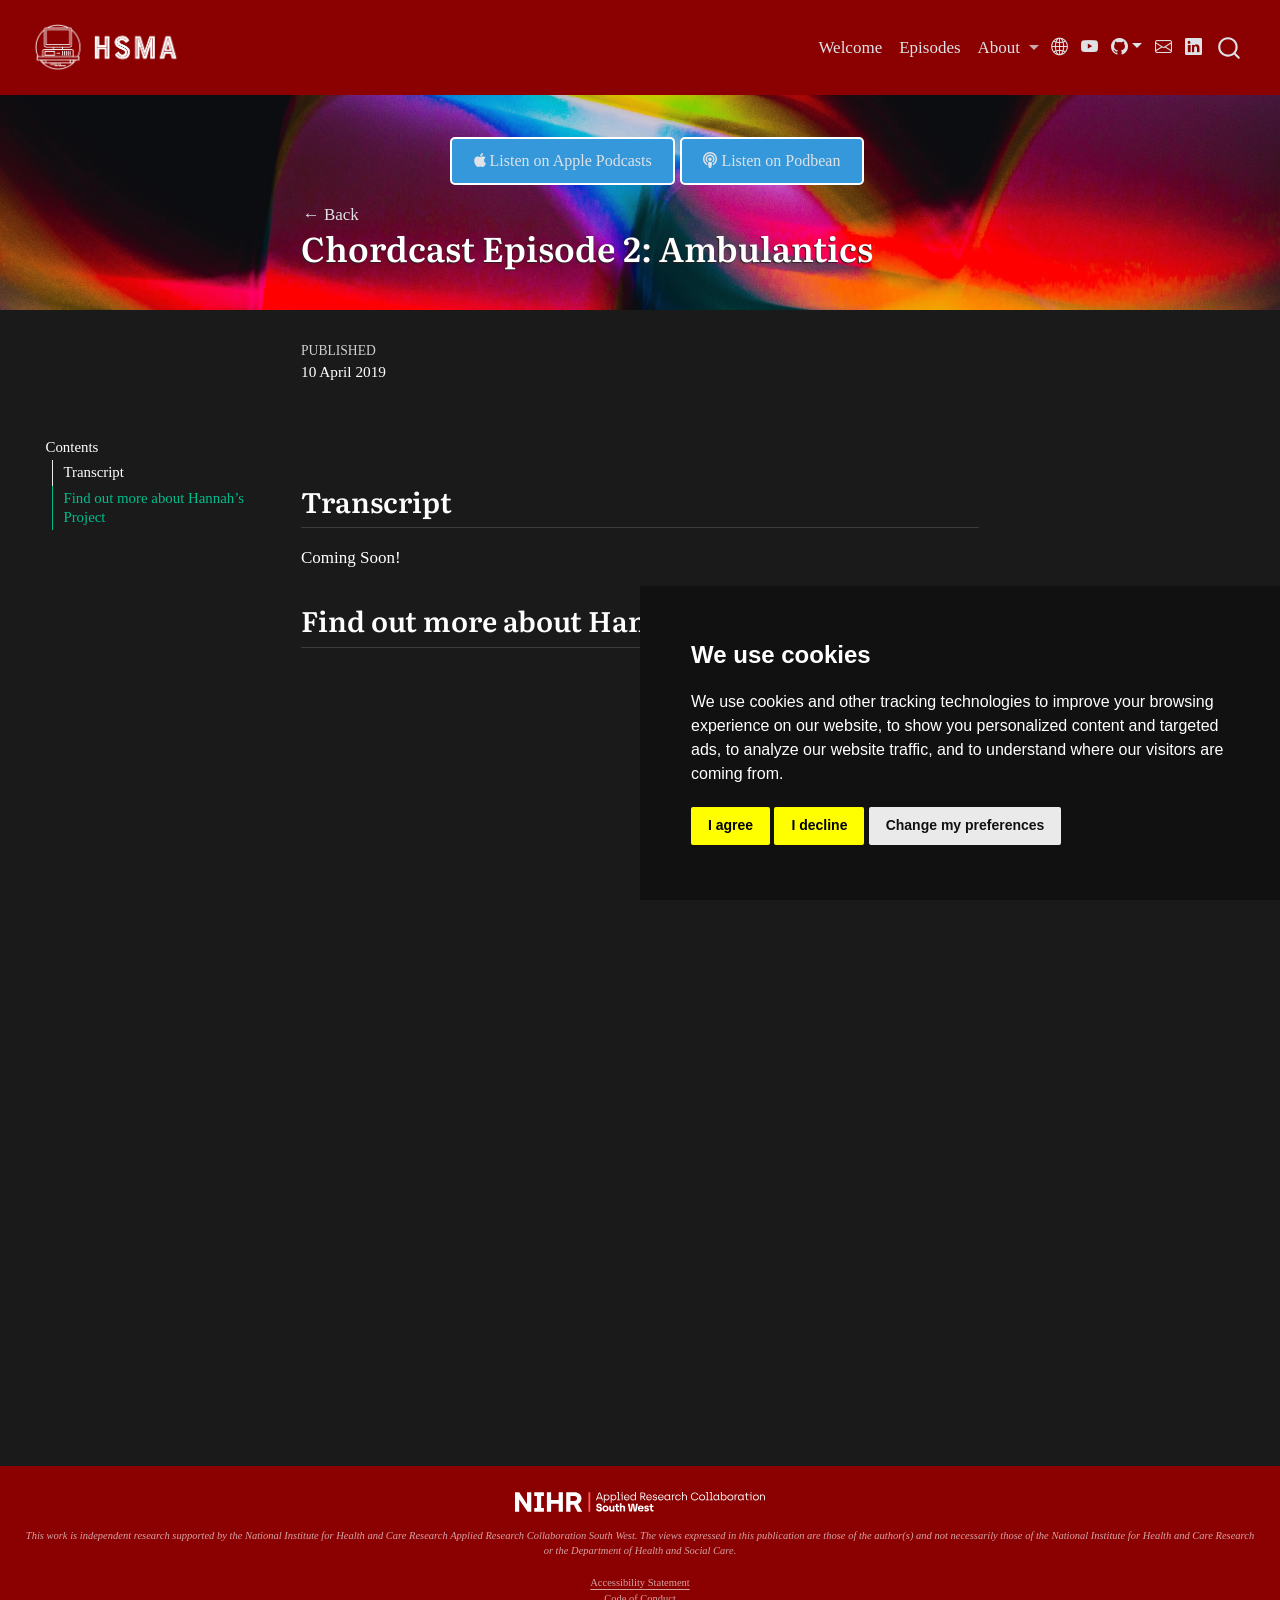
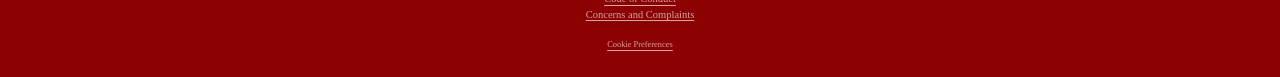
<file: episodes/chordcast_2/index.html>
<!DOCTYPE html>
<html xmlns="http://www.w3.org/1999/xhtml" lang="en" xml:lang="en"><head>

<meta charset="utf-8">
<meta name="generator" content="quarto-1.9.38">

<meta name="viewport" content="width=device-width, initial-scale=1.0, user-scalable=yes">

<meta name="dcterms.date" content="2019-04-10">

<title>Chordcast Episode 2: Ambulantics – Python They Wrote: The HSMA Podcast</title>
<style>
/* Default styles provided by pandoc.
** See https://pandoc.org/MANUAL.html#variables-for-html for config info.
*/
code{white-space: pre-wrap;}
span.smallcaps{font-variant: small-caps;}
div.columns{display: flex; gap: min(4vw, 1.5em);}
div.column{flex: auto; overflow-x: auto;}
div.hanging-indent{margin-left: 1.5em; text-indent: -1.5em;}
ul.task-list{list-style: none;}
ul.task-list li input[type="checkbox"] {
  width: 0.8em;
  margin: 0 0.8em 0.2em -1em; /* quarto-specific, see https://github.com/quarto-dev/quarto-cli/issues/4556 */ 
  vertical-align: middle;
}
</style>


<script src="../../site_libs/quarto-nav/quarto-nav.js"></script>
<script src="../../site_libs/quarto-nav/headroom.min.js"></script>
<script src="../../site_libs/clipboard/clipboard.min.js"></script>
<script src="../../site_libs/quarto-search/autocomplete.umd.js"></script>
<script src="../../site_libs/quarto-search/fuse.min.js"></script>
<script src="../../site_libs/quarto-search/quarto-search.js"></script>
<meta name="quarto:offset" content="../../">
<link href="../../resources/favicon.png" rel="icon" type="image/png">
<script src="../../site_libs/cookie-consent/cookie-consent.js"></script>
<link href="../../site_libs/cookie-consent/cookie-consent.css" rel="stylesheet">
<script src="../../site_libs/quarto-html/quarto.js" type="module"></script>
<script src="../../site_libs/quarto-html/tabsets/tabsets.js" type="module"></script>
<script src="../../site_libs/quarto-html/popper.min.js"></script>
<script src="../../site_libs/quarto-html/tippy.umd.min.js"></script>
<script src="../../site_libs/quarto-html/anchor.min.js"></script>
<link href="../../site_libs/quarto-html/tippy.css" rel="stylesheet">
<link href="../../site_libs/quarto-html/quarto-syntax-highlighting-15634bcf2e68342d4ad2dfa704d543f6.css" rel="stylesheet" class="quarto-color-scheme" id="quarto-text-highlighting-styles">
<link href="../../site_libs/quarto-html/quarto-syntax-highlighting-dark-0a6b7249c26820e032cb0bd839ff02b1.css" rel="stylesheet" class="quarto-color-scheme quarto-color-alternate" id="quarto-text-highlighting-styles">
<link href="../../site_libs/quarto-html/quarto-syntax-highlighting-15634bcf2e68342d4ad2dfa704d543f6.css" rel="stylesheet" class="quarto-color-scheme-extra" id="quarto-text-highlighting-styles">
<script src="../../site_libs/bootstrap/bootstrap.min.js"></script>
<link href="../../site_libs/bootstrap/bootstrap-icons.css" rel="stylesheet">
<link href="../../site_libs/bootstrap/bootstrap-8763d1fb6ad446d258fa7fe49b0eb995.min.css" rel="stylesheet" append-hash="true" class="quarto-color-scheme" id="quarto-bootstrap" data-mode="dark">
<link href="../../site_libs/bootstrap/bootstrap-dark-8763d1fb6ad446d258fa7fe49b0eb995.min.css" rel="stylesheet" append-hash="true" class="quarto-color-scheme quarto-color-alternate" id="quarto-bootstrap" data-mode="dark">
<link href="../../site_libs/bootstrap/bootstrap-8763d1fb6ad446d258fa7fe49b0eb995.min.css" rel="stylesheet" append-hash="true" class="quarto-color-scheme-extra" id="quarto-bootstrap" data-mode="dark">
<script id="quarto-search-options" type="application/json">{
  "location": "navbar",
  "copy-button": false,
  "collapse-after": 3,
  "panel-placement": "end",
  "type": "overlay",
  "limit": 50,
  "keyboard-shortcut": [
    "f",
    "/",
    "s"
  ],
  "show-item-context": false,
  "language": {
    "search-no-results-text": "No results",
    "search-matching-documents-text": "matching documents",
    "search-copy-link-title": "Copy link to search",
    "search-hide-matches-text": "Hide additional matches",
    "search-more-match-text": "more match in this document",
    "search-more-matches-text": "more matches in this document",
    "search-clear-button-title": "Clear",
    "search-text-placeholder": "",
    "search-detached-cancel-button-title": "Cancel",
    "search-submit-button-title": "Submit",
    "search-label": "Search"
  }
}</script>
<script async="" src="https://www.googletagmanager.com/gtag/js?id=G-7WCQBNMTC2"></script>

<script type="text/plain" cookie-consent="tracking">

window.dataLayer = window.dataLayer || [];
function gtag(){dataLayer.push(arguments);}
gtag('js', new Date());
gtag('config', 'G-7WCQBNMTC2', { 'anonymize_ip': true});
</script>

<script type="text/javascript" charset="UTF-8">
document.addEventListener('DOMContentLoaded', function () {
cookieconsent.run({
  "notice_banner_type":"simple",
  "consent_type":"express",
  "palette":"dark",
  "language":"en",
  "page_load_consent_levels":["strictly-necessary"],
  "notice_banner_reject_button_hide":false,
  "preferences_center_close_button_hide":false,
  "website_name":""
  ,
"language":"en"
  });
});
</script> 
  
<style>

      .quarto-title-block .quarto-title-banner {
        background-image: url(../../resources/banner.png);
background-size: cover;
      }
</style>
<link rel="stylesheet" href="https://cdnjs.cloudflare.com/ajax/libs/font-awesome/6.4.0/css/all.min.css">


<link rel="stylesheet" href="../../resources/style/styles.css">
</head>

<body class="floating nav-fixed quarto-light">

<div id="quarto-search-results"></div>
  <header id="quarto-header" class="headroom fixed-top quarto-banner">
    <nav class="navbar navbar-expand-xl " data-bs-theme="dark">
      <div class="navbar-container container-fluid">
      <div class="navbar-brand-container mx-auto">
    <a href="../../index.html" class="navbar-brand navbar-brand-logo">
    <img src="../../resources/Chalky HSMA-07-wide white logo.png" alt="" class="navbar-logo light-content">
    <img src="../../resources/Chalky HSMA-07-wide white logo.png" alt="" class="navbar-logo dark-content">
    </a>
  </div>
            <div id="quarto-search" class="" title="Search"></div>
          <button class="navbar-toggler" type="button" data-bs-toggle="collapse" data-bs-target="#navbarCollapse" aria-controls="navbarCollapse" role="menu" aria-expanded="false" aria-label="Toggle navigation" onclick="if (window.quartoToggleHeadroom) { window.quartoToggleHeadroom(); }">
  <span class="navbar-toggler-icon"></span>
</button>
          <div class="collapse navbar-collapse" id="navbarCollapse">
            <ul class="navbar-nav navbar-nav-scroll ms-auto">
  <li class="nav-item">
    <a class="nav-link" href="../../index.html"> 
<span class="menu-text">Welcome</span></a>
  </li>  
  <li class="nav-item">
    <a class="nav-link" href="../../episodes.html"> 
<span class="menu-text">Episodes</span></a>
  </li>  
  <li class="nav-item dropdown ">
    <a class="nav-link dropdown-toggle" href="#" id="nav-menu-about" role="link" data-bs-toggle="dropdown" aria-expanded="false">
 <span class="menu-text">About</span>
    </a>
    <ul class="dropdown-menu dropdown-menu-end" aria-labelledby="nav-menu-about">    
        <li>
    <a class="dropdown-item" href="https://hsma.co.uk/about-hsma.html">
 <span class="dropdown-text">The HSMA Programme</span></a>
  </li>  
        <li>
    <a class="dropdown-item" href="https://hsma.co.uk/staff.html">
 <span class="dropdown-text">HSMA Staff</span></a>
  </li>  
        <li>
    <a class="dropdown-item" href="https://hsma.co.uk/foss.html">
 <span class="dropdown-text">HSMA &amp; Open Source Software</span></a>
  </li>  
        <li>
    <a class="dropdown-item" href="https://hsma.co.uk/faqs.html">
 <span class="dropdown-text">Frequently Asked Questions</span></a>
  </li>  
        <li>
    <a class="dropdown-item" href="https://hsma.co.uk/policies_and_procedures.html">
 <span class="dropdown-text">Policies and Procedures</span></a>
  </li>  
    </ul>
  </li>
</ul>
          </div> <!-- /navcollapse -->
            <div class="quarto-navbar-tools tools-wide">
    <a href="https://hsma.co.uk" title="" class="quarto-navigation-tool px-1" aria-label=""><i class="bi bi-globe2"></i></a>
    <a href="https://www.youtube.com/@hsma" title="" class="quarto-navigation-tool px-1" aria-label=""><i class="bi bi-youtube"></i></a>
    <div class="dropdown">
      <a href="" title="" id="quarto-navigation-tool-dropdown-0" class="quarto-navigation-tool dropdown-toggle px-1" data-bs-toggle="dropdown" aria-expanded="false" role="link" aria-label=""><i class="bi bi-github"></i></a>
      <ul class="dropdown-menu" aria-labelledby="quarto-navigation-tool-dropdown-0">
          <li>
            <a class="dropdown-item quarto-navbar-tools-item" href="https://github.com/hsma-programme">
            View the HSMA Github
            </a>
          </li>
          <li>
            <a class="dropdown-item quarto-navbar-tools-item" href="https://github.com/hsma-programme/hsma_podcast_site">
            View the code for this website
            </a>
          </li>
      </ul>
    </div>
    <a href="mailto:penchord@exeter.ac.uk?subject=Contact%20from%20HSMA%20Website%20&amp;body=If%20you%20would%20like%20to%20be%20added%20to%20the%20HSMA%20mailing%20list%2C%20please%20complete%20the%20fields%20below.%0A%0AFull%20Name%3A%0A%0AOrganisation%3A%0A%0AIf%20you%20have%20a%20different%20query%2C%20please%20replace%20the%20content%20of%20this%20message%20with%20your%20own.%20%0A%0A**This%20is%20an%20automatically%20generated%20email%20from%20a%20link%20on%20the%20HSMA%20website**" title="" class="quarto-navigation-tool px-1" aria-label=""><i class="bi bi-envelope"></i></a>
    <a href="https://www.linkedin.com/company/hsma-programme/" title="" class="quarto-navigation-tool px-1" aria-label=""><i class="bi bi-linkedin"></i></a>
</div>
      </div> <!-- /container-fluid -->
    </nav>
</header>
<!-- content -->
<header id="title-block-header" class="quarto-title-block projects default toc-left page-columns page-full">
    <div class="quarto-title-banner page-columns page-full">

                <div class="project-link-buttons">
            <ul class="project-links">
                                                <button class="custom-button"><a href="https://podcasts.apple.com/au/podcast/ambulantics/id1453030152?i=1000434651393"><i class="fa-brands fa-apple"></i> Listen on Apple Podcasts</a></button>
                                                                <button class="custom-button"><a href="https://penchord.podbean.com/e/ambulantics/"><i class="fa-solid fa-podcast"></i> Listen on Podbean</a></button>
                                            </ul>
        </div>
        
                <div class="back-nav"><a href="javascript:history.back()">← Back</a></div>
        
        <div class="quarto-title column-body">
            <h1 class="title">Chordcast Episode 2: Ambulantics</h1>

            
            


                    </div>

    </div>

    
    <div class="quarto-title-meta">

        
        <div>
        <div class="quarto-title-meta-heading">Published</div>
        <div class="quarto-title-meta-contents">
          <p class="date">10 April 2019</p>
        </div>
      </div>
      
        
      </div>
      

    
</header><div id="quarto-content" class="quarto-container page-columns page-rows-contents page-layout-article page-navbar">
<!-- sidebar -->
  <nav id="quarto-sidebar" class="sidebar collapse collapse-horizontal quarto-sidebar-collapse-item sidebar-navigation floating overflow-auto">
    <nav id="TOC" role="doc-toc" class="toc-active">
    <h2 id="toc-title">Contents</h2>
   
  <ul>
  <li><a href="#transcript" id="toc-transcript" class="nav-link active" data-scroll-target="#transcript">Transcript</a></li>
  <li><a href="#find-out-more-about-hannahs-project" id="toc-find-out-more-about-hannahs-project" class="nav-link" data-scroll-target="#find-out-more-about-hannahs-project">Find out more about Hannah’s Project</a></li>
  </ul>
</nav>
</nav>
<div id="quarto-sidebar-glass" class="quarto-sidebar-collapse-item" data-bs-toggle="collapse" data-bs-target=".quarto-sidebar-collapse-item"></div>
<!-- margin-sidebar -->
    <div id="quarto-margin-sidebar" class="sidebar margin-sidebar zindex-bottom">
    </div>
<!-- main -->
<main class="content quarto-banner-title-block" id="quarto-document-content">




<br><br>


<section id="transcript" class="level2">
<h2 class="anchored" data-anchor-id="transcript">Transcript</h2>
<p>Coming Soon!</p>
</section>
<section id="find-out-more-about-hannahs-project" class="level2">
<h2 class="anchored" data-anchor-id="find-out-more-about-hannahs-project">Find out more about Hannah’s Project</h2>
<iframe width="1280" height="700" src="https://hsma.co.uk/previous_projects/hsma_1/H1_1004_modelling_impact_regionalisation_cardiac_arrest_centres/index.html" title="HSMA Project Page"></iframe>


</section>

</main> <!-- /main -->
<script id="quarto-html-after-body" type="application/javascript">
  window.document.addEventListener("DOMContentLoaded", function (event) {
    const icon = "";
    const anchorJS = new window.AnchorJS();
    anchorJS.options = {
      placement: 'right',
      icon: icon
    };
    anchorJS.add('.anchored');
    const isCodeAnnotation = (el) => {
      for (const clz of el.classList) {
        if (clz.startsWith('code-annotation-')) {                     
          return true;
        }
      }
      return false;
    }
    const onCopySuccess = function(e) {
      // button target
      const button = e.trigger;
      // don't keep focus
      button.blur();
      // flash "checked"
      button.classList.add('code-copy-button-checked');
      var currentTitle = button.getAttribute("title");
      button.setAttribute("title", "Copied!");
      let tooltip;
      if (window.bootstrap) {
        button.setAttribute("data-bs-toggle", "tooltip");
        button.setAttribute("data-bs-placement", "left");
        button.setAttribute("data-bs-title", "Copied!");
        tooltip = new bootstrap.Tooltip(button, 
          { trigger: "manual", 
            customClass: "code-copy-button-tooltip",
            offset: [0, -8]});
        tooltip.show();    
      }
      setTimeout(function() {
        if (tooltip) {
          tooltip.hide();
          button.removeAttribute("data-bs-title");
          button.removeAttribute("data-bs-toggle");
          button.removeAttribute("data-bs-placement");
        }
        button.setAttribute("title", currentTitle);
        button.classList.remove('code-copy-button-checked');
      }, 1000);
      // clear code selection
      e.clearSelection();
    }
    const getTextToCopy = function(trigger) {
      const outerScaffold = trigger.parentElement.cloneNode(true);
      const codeEl = outerScaffold.querySelector('code');
      for (const childEl of codeEl.children) {
        if (isCodeAnnotation(childEl)) {
          childEl.remove();
        }
      }
      return codeEl.innerText;
    }
    const clipboard = new window.ClipboardJS('.code-copy-button:not([data-in-quarto-modal])', {
      text: getTextToCopy
    });
    clipboard.on('success', onCopySuccess);
    if (window.document.getElementById('quarto-embedded-source-code-modal')) {
      const clipboardModal = new window.ClipboardJS('.code-copy-button[data-in-quarto-modal]', {
        text: getTextToCopy,
        container: window.document.getElementById('quarto-embedded-source-code-modal')
      });
      clipboardModal.on('success', onCopySuccess);
    }
      var localhostRegex = new RegExp(/^(?:http|https):\/\/localhost\:?[0-9]*\//);
      var mailtoRegex = new RegExp(/^mailto:/);
        var filterRegex = new RegExp("https:\/\/podcast\.hsma\.co\.uk");
      var isInternal = (href) => {
          return filterRegex.test(href) || localhostRegex.test(href) || mailtoRegex.test(href);
      }
      // Inspect non-navigation links and adorn them if external
     var links = window.document.querySelectorAll('a[href]:not(.nav-link):not(.navbar-brand):not(.toc-action):not(.sidebar-link):not(.sidebar-item-toggle):not(.pagination-link):not(.no-external):not([aria-hidden]):not(.dropdown-item):not(.quarto-navigation-tool):not(.about-link)');
      for (var i=0; i<links.length; i++) {
        const link = links[i];
        if (!isInternal(link.href)) {
          // undo the damage that might have been done by quarto-nav.js in the case of
          // links that we want to consider external
          if (link.dataset.originalHref !== undefined) {
            link.href = link.dataset.originalHref;
          }
        }
      }
    function tippyHover(el, contentFn, onTriggerFn, onUntriggerFn) {
      const config = {
        allowHTML: true,
        maxWidth: 500,
        delay: 100,
        arrow: false,
        appendTo: function(el) {
            return el.parentElement;
        },
        interactive: true,
        interactiveBorder: 10,
        theme: 'quarto',
        placement: 'bottom-start',
      };
      if (contentFn) {
        config.content = contentFn;
      }
      if (onTriggerFn) {
        config.onTrigger = onTriggerFn;
      }
      if (onUntriggerFn) {
        config.onUntrigger = onUntriggerFn;
      }
      window.tippy(el, config); 
    }
    const noterefs = window.document.querySelectorAll('a[role="doc-noteref"]');
    for (var i=0; i<noterefs.length; i++) {
      const ref = noterefs[i];
      tippyHover(ref, function() {
        // use id or data attribute instead here
        let href = ref.getAttribute('data-footnote-href') || ref.getAttribute('href');
        try { href = new URL(href).hash; } catch {}
        const id = href.replace(/^#\/?/, "");
        const note = window.document.getElementById(id);
        if (note) {
          return note.innerHTML;
        } else {
          return "";
        }
      });
    }
    const xrefs = window.document.querySelectorAll('a.quarto-xref');
    const processXRef = (id, note) => {
      // Strip column container classes
      const stripColumnClz = (el) => {
        el.classList.remove("page-full", "page-columns");
        if (el.children) {
          for (const child of el.children) {
            stripColumnClz(child);
          }
        }
      }
      stripColumnClz(note)
      if (id === null || id.startsWith('sec-')) {
        // Special case sections, only their first couple elements
        const container = document.createElement("div");
        if (note.children && note.children.length > 2) {
          container.appendChild(note.children[0].cloneNode(true));
          for (let i = 1; i < note.children.length; i++) {
            const child = note.children[i];
            if (child.tagName === "P" && child.innerText === "") {
              continue;
            } else {
              container.appendChild(child.cloneNode(true));
              break;
            }
          }
          if (window.Quarto?.typesetMath) {
            window.Quarto.typesetMath(container);
          }
          return container.innerHTML
        } else {
          if (window.Quarto?.typesetMath) {
            window.Quarto.typesetMath(note);
          }
          return note.innerHTML;
        }
      } else {
        // Remove any anchor links if they are present
        const anchorLink = note.querySelector('a.anchorjs-link');
        if (anchorLink) {
          anchorLink.remove();
        }
        if (window.Quarto?.typesetMath) {
          window.Quarto.typesetMath(note);
        }
        if (note.classList.contains("callout")) {
          return note.outerHTML;
        } else {
          return note.innerHTML;
        }
      }
    }
    for (var i=0; i<xrefs.length; i++) {
      const xref = xrefs[i];
      tippyHover(xref, undefined, function(instance) {
        instance.disable();
        let url = xref.getAttribute('href');
        let hash = undefined; 
        if (url.startsWith('#')) {
          hash = url;
        } else {
          try { hash = new URL(url).hash; } catch {}
        }
        if (hash) {
          const id = hash.replace(/^#\/?/, "");
          const note = window.document.getElementById(id);
          if (note !== null) {
            try {
              const html = processXRef(id, note.cloneNode(true));
              instance.setContent(html);
            } finally {
              instance.enable();
              instance.show();
            }
          } else {
            // See if we can fetch this
            fetch(url.split('#')[0])
            .then(res => res.text())
            .then(html => {
              const parser = new DOMParser();
              const htmlDoc = parser.parseFromString(html, "text/html");
              const note = htmlDoc.getElementById(id);
              if (note !== null) {
                const html = processXRef(id, note);
                instance.setContent(html);
              } 
            }).finally(() => {
              instance.enable();
              instance.show();
            });
          }
        } else {
          // See if we can fetch a full url (with no hash to target)
          // This is a special case and we should probably do some content thinning / targeting
          fetch(url)
          .then(res => res.text())
          .then(html => {
            const parser = new DOMParser();
            const htmlDoc = parser.parseFromString(html, "text/html");
            const note = htmlDoc.querySelector('main.content');
            if (note !== null) {
              // This should only happen for chapter cross references
              // (since there is no id in the URL)
              // remove the first header
              if (note.children.length > 0 && note.children[0].tagName === "HEADER") {
                note.children[0].remove();
              }
              const html = processXRef(null, note);
              instance.setContent(html);
            } 
          }).finally(() => {
            instance.enable();
            instance.show();
          });
        }
      }, function(instance) {
      });
    }
        let selectedAnnoteEl;
        const selectorForAnnotation = ( cell, annotation) => {
          let cellAttr = 'data-code-cell="' + cell + '"';
          let lineAttr = 'data-code-annotation="' +  annotation + '"';
          const selector = 'span[' + cellAttr + '][' + lineAttr + ']';
          return selector;
        }
        const selectCodeLines = (annoteEl) => {
          const doc = window.document;
          const targetCell = annoteEl.getAttribute("data-target-cell");
          const targetAnnotation = annoteEl.getAttribute("data-target-annotation");
          const annoteSpan = window.document.querySelector(selectorForAnnotation(targetCell, targetAnnotation));
          const lines = annoteSpan.getAttribute("data-code-lines").split(",");
          const lineIds = lines.map((line) => {
            return targetCell + "-" + line;
          })
          let top = null;
          let height = null;
          let parent = null;
          if (lineIds.length > 0) {
              //compute the position of the single el (top and bottom and make a div)
              const el = window.document.getElementById(lineIds[0]);
              top = el.offsetTop;
              height = el.offsetHeight;
              parent = el.parentElement.parentElement;
            if (lineIds.length > 1) {
              const lastEl = window.document.getElementById(lineIds[lineIds.length - 1]);
              const bottom = lastEl.offsetTop + lastEl.offsetHeight;
              height = bottom - top;
            }
            if (top !== null && height !== null && parent !== null) {
              // cook up a div (if necessary) and position it 
              let div = window.document.getElementById("code-annotation-line-highlight");
              if (div === null) {
                div = window.document.createElement("div");
                div.setAttribute("id", "code-annotation-line-highlight");
                div.style.position = 'absolute';
                parent.appendChild(div);
              }
              div.style.top = top - 2 + "px";
              div.style.height = height + 4 + "px";
              div.style.left = 0;
              let gutterDiv = window.document.getElementById("code-annotation-line-highlight-gutter");
              if (gutterDiv === null) {
                gutterDiv = window.document.createElement("div");
                gutterDiv.setAttribute("id", "code-annotation-line-highlight-gutter");
                gutterDiv.style.position = 'absolute';
                const codeCell = window.document.getElementById(targetCell);
                const gutter = codeCell.querySelector('.code-annotation-gutter');
                gutter.appendChild(gutterDiv);
              }
              gutterDiv.style.top = top - 2 + "px";
              gutterDiv.style.height = height + 4 + "px";
            }
            selectedAnnoteEl = annoteEl;
          }
        };
        const unselectCodeLines = () => {
          const elementsIds = ["code-annotation-line-highlight", "code-annotation-line-highlight-gutter"];
          elementsIds.forEach((elId) => {
            const div = window.document.getElementById(elId);
            if (div) {
              div.remove();
            }
          });
          selectedAnnoteEl = undefined;
        };
          // Handle positioning of the toggle
      window.addEventListener(
        "resize",
        throttle(() => {
          elRect = undefined;
          if (selectedAnnoteEl) {
            selectCodeLines(selectedAnnoteEl);
          }
        }, 10)
      );
      function throttle(fn, ms) {
      let throttle = false;
      let timer;
        return (...args) => {
          if(!throttle) { // first call gets through
              fn.apply(this, args);
              throttle = true;
          } else { // all the others get throttled
              if(timer) clearTimeout(timer); // cancel #2
              timer = setTimeout(() => {
                fn.apply(this, args);
                timer = throttle = false;
              }, ms);
          }
        };
      }
        // Attach click handler to the DT
        const annoteDls = window.document.querySelectorAll('dt[data-target-cell]');
        for (const annoteDlNode of annoteDls) {
          annoteDlNode.addEventListener('click', (event) => {
            const clickedEl = event.target;
            if (clickedEl !== selectedAnnoteEl) {
              unselectCodeLines();
              const activeEl = window.document.querySelector('dt[data-target-cell].code-annotation-active');
              if (activeEl) {
                activeEl.classList.remove('code-annotation-active');
              }
              selectCodeLines(clickedEl);
              clickedEl.classList.add('code-annotation-active');
            } else {
              // Unselect the line
              unselectCodeLines();
              clickedEl.classList.remove('code-annotation-active');
            }
          });
        }
    const findCites = (el) => {
      const parentEl = el.parentElement;
      if (parentEl) {
        const cites = parentEl.dataset.cites;
        if (cites) {
          return {
            el,
            cites: cites.split(' ')
          };
        } else {
          return findCites(el.parentElement)
        }
      } else {
        return undefined;
      }
    };
    var bibliorefs = window.document.querySelectorAll('a[role="doc-biblioref"]');
    for (var i=0; i<bibliorefs.length; i++) {
      const ref = bibliorefs[i];
      const citeInfo = findCites(ref);
      if (citeInfo) {
        tippyHover(citeInfo.el, function() {
          var popup = window.document.createElement('div');
          citeInfo.cites.forEach(function(cite) {
            var citeDiv = window.document.createElement('div');
            citeDiv.classList.add('hanging-indent');
            citeDiv.classList.add('csl-entry');
            var biblioDiv = window.document.getElementById('ref-' + cite);
            if (biblioDiv) {
              citeDiv.innerHTML = biblioDiv.innerHTML;
            }
            popup.appendChild(citeDiv);
          });
          return popup.innerHTML;
        });
      }
    }
  });
  </script>
</div> <!-- /content -->
<footer class="footer">
  <div class="nav-footer">
    <div class="nav-footer-left">
      &nbsp;
    </div>   
    <div class="nav-footer-center">
<p><a href="https://arc-swp.nihr.ac.uk/"><img src="../../resources/ARC-logo-horizontal-white.svg" class="img-fluid" width="250"></a><br><br> <em>This work is independent research supported by the National Institute for Health and Care Research Applied Research Collaboration South West. The views expressed in this publication are those of the author(s) and not necessarily those of the National Institute for Health and Care Research or the Department of Health and Social Care.</em> <br><br> <a href="https://hsma.co.uk/policies_procedures/accessibility_statement">Accessibility Statement</a> <br> <a href="https://hsma.co.uk/policies_procedures/code_of_conduct">Code of Conduct</a> <br> <a href="https://hsma.co.uk/policies_procedures/concerns_and_complaints">Concerns and Complaints</a></p>
<div class="cookie-consent-footer"><a href="#" id="open_preferences_center">Cookie Preferences</a></div></div>
    <div class="nav-footer-right">
      &nbsp;
    </div>
  </div>
</footer>




</body></html>
</file>
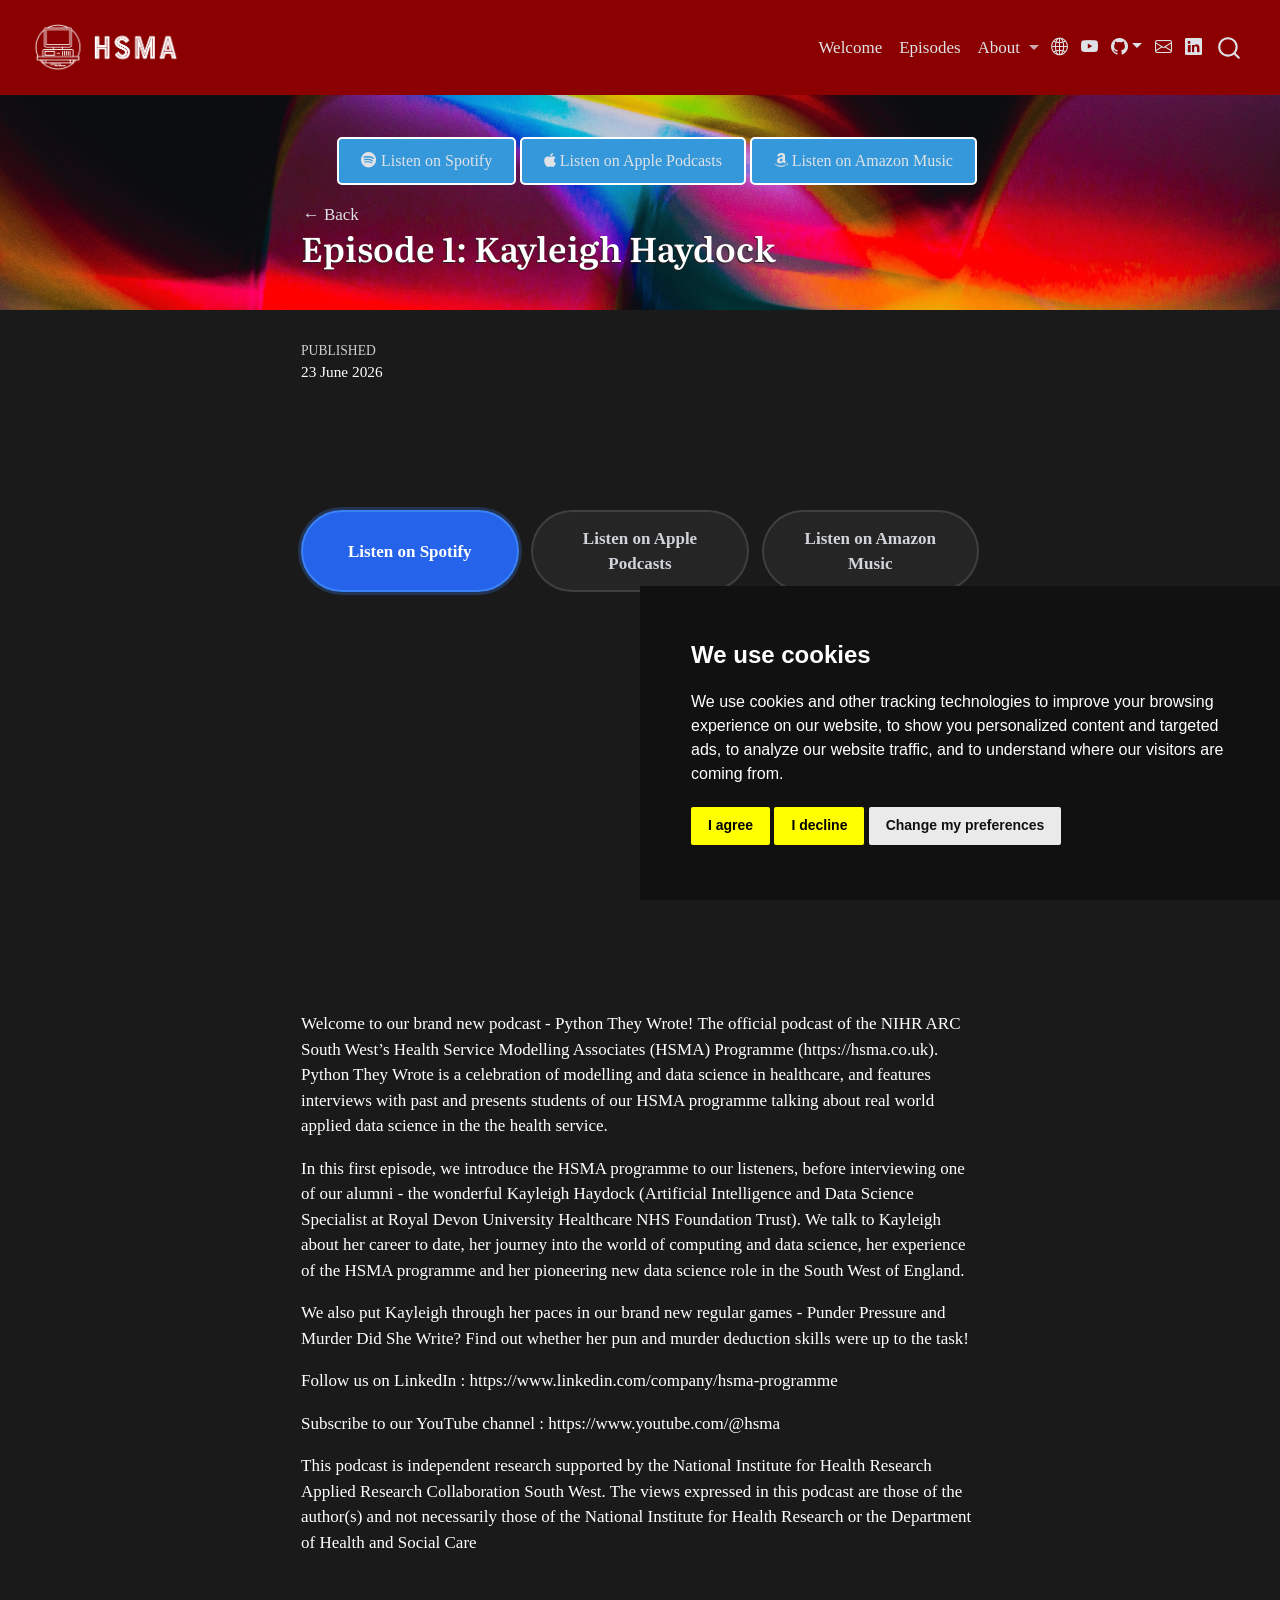
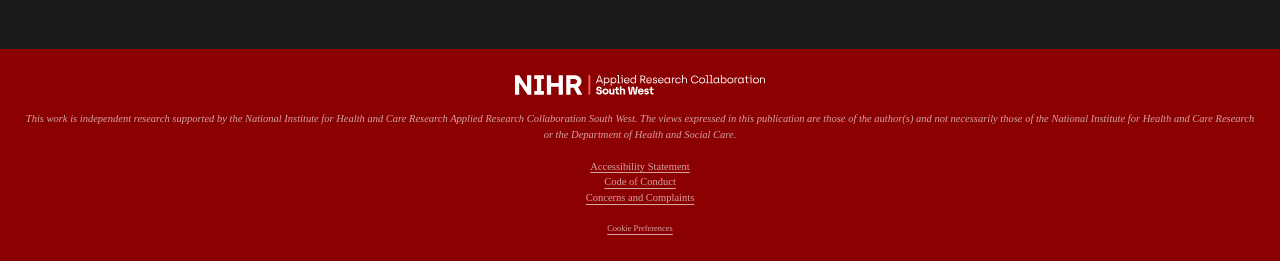
<file: episodes/ep_1/index.html>
<!DOCTYPE html>
<html xmlns="http://www.w3.org/1999/xhtml" lang="en" xml:lang="en"><head>

<meta charset="utf-8">
<meta name="generator" content="quarto-1.9.38">

<meta name="viewport" content="width=device-width, initial-scale=1.0, user-scalable=yes">

<meta name="dcterms.date" content="2026-06-23">

<title>Episode 1: Kayleigh Haydock – Python They Wrote: The HSMA Podcast</title>
<style>
/* Default styles provided by pandoc.
** See https://pandoc.org/MANUAL.html#variables-for-html for config info.
*/
code{white-space: pre-wrap;}
span.smallcaps{font-variant: small-caps;}
div.columns{display: flex; gap: min(4vw, 1.5em);}
div.column{flex: auto; overflow-x: auto;}
div.hanging-indent{margin-left: 1.5em; text-indent: -1.5em;}
ul.task-list{list-style: none;}
ul.task-list li input[type="checkbox"] {
  width: 0.8em;
  margin: 0 0.8em 0.2em -1em; /* quarto-specific, see https://github.com/quarto-dev/quarto-cli/issues/4556 */ 
  vertical-align: middle;
}
</style>


<script src="../../site_libs/quarto-nav/quarto-nav.js"></script>
<script src="../../site_libs/quarto-nav/headroom.min.js"></script>
<script src="../../site_libs/clipboard/clipboard.min.js"></script>
<script src="../../site_libs/quarto-search/autocomplete.umd.js"></script>
<script src="../../site_libs/quarto-search/fuse.min.js"></script>
<script src="../../site_libs/quarto-search/quarto-search.js"></script>
<meta name="quarto:offset" content="../../">
<link href="../../resources/favicon.png" rel="icon" type="image/png">
<script src="../../site_libs/cookie-consent/cookie-consent.js"></script>
<link href="../../site_libs/cookie-consent/cookie-consent.css" rel="stylesheet">
<script src="../../site_libs/quarto-html/quarto.js" type="module"></script>
<script src="../../site_libs/quarto-html/tabsets/tabsets.js" type="module"></script>
<script src="../../site_libs/quarto-html/popper.min.js"></script>
<script src="../../site_libs/quarto-html/tippy.umd.min.js"></script>
<script src="../../site_libs/quarto-html/anchor.min.js"></script>
<link href="../../site_libs/quarto-html/tippy.css" rel="stylesheet">
<link href="../../site_libs/quarto-html/quarto-syntax-highlighting-15634bcf2e68342d4ad2dfa704d543f6.css" rel="stylesheet" class="quarto-color-scheme" id="quarto-text-highlighting-styles">
<link href="../../site_libs/quarto-html/quarto-syntax-highlighting-dark-0a6b7249c26820e032cb0bd839ff02b1.css" rel="stylesheet" class="quarto-color-scheme quarto-color-alternate" id="quarto-text-highlighting-styles">
<link href="../../site_libs/quarto-html/quarto-syntax-highlighting-15634bcf2e68342d4ad2dfa704d543f6.css" rel="stylesheet" class="quarto-color-scheme-extra" id="quarto-text-highlighting-styles">
<script src="../../site_libs/bootstrap/bootstrap.min.js"></script>
<link href="../../site_libs/bootstrap/bootstrap-icons.css" rel="stylesheet">
<link href="../../site_libs/bootstrap/bootstrap-8763d1fb6ad446d258fa7fe49b0eb995.min.css" rel="stylesheet" append-hash="true" class="quarto-color-scheme" id="quarto-bootstrap" data-mode="dark">
<link href="../../site_libs/bootstrap/bootstrap-dark-8763d1fb6ad446d258fa7fe49b0eb995.min.css" rel="stylesheet" append-hash="true" class="quarto-color-scheme quarto-color-alternate" id="quarto-bootstrap" data-mode="dark">
<link href="../../site_libs/bootstrap/bootstrap-8763d1fb6ad446d258fa7fe49b0eb995.min.css" rel="stylesheet" append-hash="true" class="quarto-color-scheme-extra" id="quarto-bootstrap" data-mode="dark">
<script id="quarto-search-options" type="application/json">{
  "location": "navbar",
  "copy-button": false,
  "collapse-after": 3,
  "panel-placement": "end",
  "type": "overlay",
  "limit": 50,
  "keyboard-shortcut": [
    "f",
    "/",
    "s"
  ],
  "show-item-context": false,
  "language": {
    "search-no-results-text": "No results",
    "search-matching-documents-text": "matching documents",
    "search-copy-link-title": "Copy link to search",
    "search-hide-matches-text": "Hide additional matches",
    "search-more-match-text": "more match in this document",
    "search-more-matches-text": "more matches in this document",
    "search-clear-button-title": "Clear",
    "search-text-placeholder": "",
    "search-detached-cancel-button-title": "Cancel",
    "search-submit-button-title": "Submit",
    "search-label": "Search"
  }
}</script>
<script async="" src="https://www.googletagmanager.com/gtag/js?id=G-7WCQBNMTC2"></script>

<script type="text/plain" cookie-consent="tracking">

window.dataLayer = window.dataLayer || [];
function gtag(){dataLayer.push(arguments);}
gtag('js', new Date());
gtag('config', 'G-7WCQBNMTC2', { 'anonymize_ip': true});
</script>

<script type="text/javascript" charset="UTF-8">
document.addEventListener('DOMContentLoaded', function () {
cookieconsent.run({
  "notice_banner_type":"simple",
  "consent_type":"express",
  "palette":"dark",
  "language":"en",
  "page_load_consent_levels":["strictly-necessary"],
  "notice_banner_reject_button_hide":false,
  "preferences_center_close_button_hide":false,
  "website_name":""
  ,
"language":"en"
  });
});
</script> 
  
<style>

      .quarto-title-block .quarto-title-banner {
        background-image: url(../../resources/banner.png);
background-size: cover;
      }
</style>
<link rel="stylesheet" href="https://cdnjs.cloudflare.com/ajax/libs/font-awesome/6.4.0/css/all.min.css">


<link rel="stylesheet" href="../../resources/style/styles.css">
</head>

<body class="floating nav-fixed quarto-light">

<div id="quarto-search-results"></div>
  <header id="quarto-header" class="headroom fixed-top quarto-banner">
    <nav class="navbar navbar-expand-xl " data-bs-theme="dark">
      <div class="navbar-container container-fluid">
      <div class="navbar-brand-container mx-auto">
    <a href="../../index.html" class="navbar-brand navbar-brand-logo">
    <img src="../../resources/Chalky HSMA-07-wide white logo.png" alt="" class="navbar-logo light-content">
    <img src="../../resources/Chalky HSMA-07-wide white logo.png" alt="" class="navbar-logo dark-content">
    </a>
  </div>
            <div id="quarto-search" class="" title="Search"></div>
          <button class="navbar-toggler" type="button" data-bs-toggle="collapse" data-bs-target="#navbarCollapse" aria-controls="navbarCollapse" role="menu" aria-expanded="false" aria-label="Toggle navigation" onclick="if (window.quartoToggleHeadroom) { window.quartoToggleHeadroom(); }">
  <span class="navbar-toggler-icon"></span>
</button>
          <div class="collapse navbar-collapse" id="navbarCollapse">
            <ul class="navbar-nav navbar-nav-scroll ms-auto">
  <li class="nav-item">
    <a class="nav-link" href="../../index.html"> 
<span class="menu-text">Welcome</span></a>
  </li>  
  <li class="nav-item">
    <a class="nav-link" href="../../episodes.html"> 
<span class="menu-text">Episodes</span></a>
  </li>  
  <li class="nav-item dropdown ">
    <a class="nav-link dropdown-toggle" href="#" id="nav-menu-about" role="link" data-bs-toggle="dropdown" aria-expanded="false">
 <span class="menu-text">About</span>
    </a>
    <ul class="dropdown-menu dropdown-menu-end" aria-labelledby="nav-menu-about">    
        <li>
    <a class="dropdown-item" href="https://hsma.co.uk/about-hsma.html">
 <span class="dropdown-text">The HSMA Programme</span></a>
  </li>  
        <li>
    <a class="dropdown-item" href="https://hsma.co.uk/staff.html">
 <span class="dropdown-text">HSMA Staff</span></a>
  </li>  
        <li>
    <a class="dropdown-item" href="https://hsma.co.uk/foss.html">
 <span class="dropdown-text">HSMA &amp; Open Source Software</span></a>
  </li>  
        <li>
    <a class="dropdown-item" href="https://hsma.co.uk/faqs.html">
 <span class="dropdown-text">Frequently Asked Questions</span></a>
  </li>  
        <li>
    <a class="dropdown-item" href="https://hsma.co.uk/policies_and_procedures.html">
 <span class="dropdown-text">Policies and Procedures</span></a>
  </li>  
    </ul>
  </li>
</ul>
          </div> <!-- /navcollapse -->
            <div class="quarto-navbar-tools tools-wide">
    <a href="https://hsma.co.uk" title="" class="quarto-navigation-tool px-1" aria-label=""><i class="bi bi-globe2"></i></a>
    <a href="https://www.youtube.com/@hsma" title="" class="quarto-navigation-tool px-1" aria-label=""><i class="bi bi-youtube"></i></a>
    <div class="dropdown">
      <a href="" title="" id="quarto-navigation-tool-dropdown-0" class="quarto-navigation-tool dropdown-toggle px-1" data-bs-toggle="dropdown" aria-expanded="false" role="link" aria-label=""><i class="bi bi-github"></i></a>
      <ul class="dropdown-menu" aria-labelledby="quarto-navigation-tool-dropdown-0">
          <li>
            <a class="dropdown-item quarto-navbar-tools-item" href="https://github.com/hsma-programme">
            View the HSMA Github
            </a>
          </li>
          <li>
            <a class="dropdown-item quarto-navbar-tools-item" href="https://github.com/hsma-programme/hsma_podcast_site">
            View the code for this website
            </a>
          </li>
      </ul>
    </div>
    <a href="mailto:penchord@exeter.ac.uk?subject=Contact%20from%20HSMA%20Website%20&amp;body=If%20you%20would%20like%20to%20be%20added%20to%20the%20HSMA%20mailing%20list%2C%20please%20complete%20the%20fields%20below.%0A%0AFull%20Name%3A%0A%0AOrganisation%3A%0A%0AIf%20you%20have%20a%20different%20query%2C%20please%20replace%20the%20content%20of%20this%20message%20with%20your%20own.%20%0A%0A**This%20is%20an%20automatically%20generated%20email%20from%20a%20link%20on%20the%20HSMA%20website**" title="" class="quarto-navigation-tool px-1" aria-label=""><i class="bi bi-envelope"></i></a>
    <a href="https://www.linkedin.com/company/hsma-programme/" title="" class="quarto-navigation-tool px-1" aria-label=""><i class="bi bi-linkedin"></i></a>
</div>
      </div> <!-- /container-fluid -->
    </nav>
</header>
<!-- content -->
<header id="title-block-header" class="quarto-title-block projects default toc-left page-columns page-full">
    <div class="quarto-title-banner page-columns page-full">

                <div class="project-link-buttons">
            <ul class="project-links">
                                                <button class="custom-button"><a href="https://open.spotify.com/episode/31qozpCajp2OA8hUnXyrFm?si=210fb3a25a244edb"><i class="fa-brands fa-spotify"></i> Listen on Spotify</a></button>
                                                                <button class="custom-button"><a href="https://podcasts.apple.com/us/podcast/1-the-case-of-the-curious-dancer/id6783287179?i=1000773862239"><i class="fa-brands fa-apple"></i> Listen on Apple Podcasts</a></button>
                                                                <button class="custom-button"><a href="https://music.amazon.co.uk/podcasts/9e4dcd5b-036d-4ab1-a44b-12fd5a128507/episodes/4b33a8a6-e089-4026-86dc-448eb6c2ae79/python-they-wrote-the-hsma-podcast-1-the-case-of-the-curious-dancer"><i class="fa-brands fa-amazon"></i> Listen on Amazon Music</a></button>
                                            </ul>
        </div>
        
                <div class="back-nav"><a href="javascript:history.back()">← Back</a></div>
        
        <div class="quarto-title column-body">
            <h1 class="title">Episode 1: Kayleigh Haydock</h1>

            
            


                    </div>

    </div>

    
    <div class="quarto-title-meta">

        
        <div>
        <div class="quarto-title-meta-heading">Published</div>
        <div class="quarto-title-meta-contents">
          <p class="date">23 June 2026</p>
        </div>
      </div>
      
        
      </div>
      

    
</header><div id="quarto-content" class="quarto-container page-columns page-rows-contents page-layout-article page-navbar">
<!-- sidebar -->
  <nav id="quarto-sidebar" class="sidebar collapse collapse-horizontal quarto-sidebar-collapse-item sidebar-navigation floating overflow-auto">
    
</nav>
<div id="quarto-sidebar-glass" class="quarto-sidebar-collapse-item" data-bs-toggle="collapse" data-bs-target=".quarto-sidebar-collapse-item"></div>
<!-- margin-sidebar -->
    <div id="quarto-margin-sidebar" class="sidebar margin-sidebar zindex-bottom">
    </div>
<!-- main -->
<main class="content quarto-banner-title-block" id="quarto-document-content">




<br><br>


<div class="podcast-player">
<div class="podcast-buttons">
<button type="button" class="podcast-btn active" data-platform="spotify">
Listen on Spotify
</button>
<button type="button" class="podcast-btn" data-platform="apple">
Listen on Apple Podcasts
</button>
<button type="button" class="podcast-btn" data-platform="amazon">
Listen on Amazon Music
</button>
</div>
<div id="podcast-player-container" class="player-container">

</div>
</div>
<script>
(function () {
  const spotifyUrl = "https://open.spotify.com/embed/episode/31qozpCajp2OA8hUnXyrFm?utm_source=generator&theme=0&t=0&si=80245d4cad4e4eee";
  const appleUrl = "https://embed.podcasts.apple.com/us/podcast/1-the-case-of-the-curious-dancer/id6783287179?i=1000773862239";
  const amazonUrl = "https://music.amazon.co.uk/podcasts/9e4dcd5b-036d-4ab1-a44b-12fd5a128507/episodes/4b33a8a6-e089-4026-86dc-448eb6c2ae79/python-they-wrote-the-hsma-podcast-1-the-case-of-the-curious-dancer"; // placeholder: add amazon_url to the .qmd front matter

  const spotifyEmbed = `
<iframe
  style="border-radius:12px"
  src="${spotifyUrl}"
  width="100%"
  height="352"
  frameborder="0"
  allowfullscreen
  allow="autoplay; clipboard-write; encrypted-media; fullscreen; picture-in-picture"
  loading="lazy">
</iframe>`;

  const appleEmbed = `
<iframe
  allow="autoplay *; encrypted-media *; fullscreen *; clipboard-write"
  frameborder="0"
  height="175"
  style="width:100%;overflow:hidden;border-radius:12px;"
  sandbox="allow-forms allow-popups allow-same-origin allow-scripts allow-storage-access-by-user-activation allow-top-navigation-by-user-activation"
  src="${appleUrl}">
</iframe>`;

const amazonButton = `
<a href="${amazonUrl}" target="_blank" rel="noopener" class="amazon-music-cta">
  <i class="fa-brands fa-amazon"></i>
  Click here to go to Amazon Music
</a>`;

  const embeds = {
    spotify: spotifyEmbed,
    apple: appleEmbed,
    amazon: amazonButton,
  };

  const container = document.getElementById("podcast-player-container");
  container.innerHTML = spotifyEmbed;

  document.querySelectorAll(".podcast-btn").forEach((btn) => {
    btn.addEventListener("click", () => {
      container.innerHTML = embeds[btn.dataset.platform];
      document.querySelectorAll(".podcast-btn").forEach((b) => b.classList.remove("active"));
      btn.classList.add("active");
    });
  });
})();
</script>
<p>Welcome to our brand new podcast - Python They Wrote! The official podcast of the NIHR ARC South West’s Health Service Modelling Associates (HSMA) Programme (https://hsma.co.uk). Python They Wrote is a celebration of modelling and data science in healthcare, and features interviews with past and presents students of our HSMA programme talking about real world applied data science in the the health service.</p>
<p>In this first episode, we introduce the HSMA programme to our listeners, before interviewing one of our alumni - the wonderful Kayleigh Haydock (Artificial Intelligence and Data Science Specialist at Royal Devon University Healthcare NHS Foundation Trust). We talk to Kayleigh about her career to date, her journey into the world of computing and data science, her experience of the HSMA programme and her pioneering new data science role in the South West of England.</p>
<p>We also put Kayleigh through her paces in our brand new regular games - Punder Pressure and Murder Did She Write? Find out whether her pun and murder deduction skills were up to the task!</p>
<p>Follow us on LinkedIn : https://www.linkedin.com/company/hsma-programme</p>
<p>Subscribe to our YouTube channel : https://www.youtube.com/<span class="citation" data-cites="hsma">@hsma</span></p>
<p>This podcast is independent research supported by the National Institute for Health Research Applied Research Collaboration South West. The views expressed in this podcast are those of the author(s) and not necessarily those of the National Institute for Health Research or the Department of Health and Social Care</p>



</main> <!-- /main -->
<script id="quarto-html-after-body" type="application/javascript">
  window.document.addEventListener("DOMContentLoaded", function (event) {
    const icon = "";
    const anchorJS = new window.AnchorJS();
    anchorJS.options = {
      placement: 'right',
      icon: icon
    };
    anchorJS.add('.anchored');
    const isCodeAnnotation = (el) => {
      for (const clz of el.classList) {
        if (clz.startsWith('code-annotation-')) {                     
          return true;
        }
      }
      return false;
    }
    const onCopySuccess = function(e) {
      // button target
      const button = e.trigger;
      // don't keep focus
      button.blur();
      // flash "checked"
      button.classList.add('code-copy-button-checked');
      var currentTitle = button.getAttribute("title");
      button.setAttribute("title", "Copied!");
      let tooltip;
      if (window.bootstrap) {
        button.setAttribute("data-bs-toggle", "tooltip");
        button.setAttribute("data-bs-placement", "left");
        button.setAttribute("data-bs-title", "Copied!");
        tooltip = new bootstrap.Tooltip(button, 
          { trigger: "manual", 
            customClass: "code-copy-button-tooltip",
            offset: [0, -8]});
        tooltip.show();    
      }
      setTimeout(function() {
        if (tooltip) {
          tooltip.hide();
          button.removeAttribute("data-bs-title");
          button.removeAttribute("data-bs-toggle");
          button.removeAttribute("data-bs-placement");
        }
        button.setAttribute("title", currentTitle);
        button.classList.remove('code-copy-button-checked');
      }, 1000);
      // clear code selection
      e.clearSelection();
    }
    const getTextToCopy = function(trigger) {
      const outerScaffold = trigger.parentElement.cloneNode(true);
      const codeEl = outerScaffold.querySelector('code');
      for (const childEl of codeEl.children) {
        if (isCodeAnnotation(childEl)) {
          childEl.remove();
        }
      }
      return codeEl.innerText;
    }
    const clipboard = new window.ClipboardJS('.code-copy-button:not([data-in-quarto-modal])', {
      text: getTextToCopy
    });
    clipboard.on('success', onCopySuccess);
    if (window.document.getElementById('quarto-embedded-source-code-modal')) {
      const clipboardModal = new window.ClipboardJS('.code-copy-button[data-in-quarto-modal]', {
        text: getTextToCopy,
        container: window.document.getElementById('quarto-embedded-source-code-modal')
      });
      clipboardModal.on('success', onCopySuccess);
    }
      var localhostRegex = new RegExp(/^(?:http|https):\/\/localhost\:?[0-9]*\//);
      var mailtoRegex = new RegExp(/^mailto:/);
        var filterRegex = new RegExp("https:\/\/podcast\.hsma\.co\.uk");
      var isInternal = (href) => {
          return filterRegex.test(href) || localhostRegex.test(href) || mailtoRegex.test(href);
      }
      // Inspect non-navigation links and adorn them if external
     var links = window.document.querySelectorAll('a[href]:not(.nav-link):not(.navbar-brand):not(.toc-action):not(.sidebar-link):not(.sidebar-item-toggle):not(.pagination-link):not(.no-external):not([aria-hidden]):not(.dropdown-item):not(.quarto-navigation-tool):not(.about-link)');
      for (var i=0; i<links.length; i++) {
        const link = links[i];
        if (!isInternal(link.href)) {
          // undo the damage that might have been done by quarto-nav.js in the case of
          // links that we want to consider external
          if (link.dataset.originalHref !== undefined) {
            link.href = link.dataset.originalHref;
          }
        }
      }
    function tippyHover(el, contentFn, onTriggerFn, onUntriggerFn) {
      const config = {
        allowHTML: true,
        maxWidth: 500,
        delay: 100,
        arrow: false,
        appendTo: function(el) {
            return el.parentElement;
        },
        interactive: true,
        interactiveBorder: 10,
        theme: 'quarto',
        placement: 'bottom-start',
      };
      if (contentFn) {
        config.content = contentFn;
      }
      if (onTriggerFn) {
        config.onTrigger = onTriggerFn;
      }
      if (onUntriggerFn) {
        config.onUntrigger = onUntriggerFn;
      }
      window.tippy(el, config); 
    }
    const noterefs = window.document.querySelectorAll('a[role="doc-noteref"]');
    for (var i=0; i<noterefs.length; i++) {
      const ref = noterefs[i];
      tippyHover(ref, function() {
        // use id or data attribute instead here
        let href = ref.getAttribute('data-footnote-href') || ref.getAttribute('href');
        try { href = new URL(href).hash; } catch {}
        const id = href.replace(/^#\/?/, "");
        const note = window.document.getElementById(id);
        if (note) {
          return note.innerHTML;
        } else {
          return "";
        }
      });
    }
    const xrefs = window.document.querySelectorAll('a.quarto-xref');
    const processXRef = (id, note) => {
      // Strip column container classes
      const stripColumnClz = (el) => {
        el.classList.remove("page-full", "page-columns");
        if (el.children) {
          for (const child of el.children) {
            stripColumnClz(child);
          }
        }
      }
      stripColumnClz(note)
      if (id === null || id.startsWith('sec-')) {
        // Special case sections, only their first couple elements
        const container = document.createElement("div");
        if (note.children && note.children.length > 2) {
          container.appendChild(note.children[0].cloneNode(true));
          for (let i = 1; i < note.children.length; i++) {
            const child = note.children[i];
            if (child.tagName === "P" && child.innerText === "") {
              continue;
            } else {
              container.appendChild(child.cloneNode(true));
              break;
            }
          }
          if (window.Quarto?.typesetMath) {
            window.Quarto.typesetMath(container);
          }
          return container.innerHTML
        } else {
          if (window.Quarto?.typesetMath) {
            window.Quarto.typesetMath(note);
          }
          return note.innerHTML;
        }
      } else {
        // Remove any anchor links if they are present
        const anchorLink = note.querySelector('a.anchorjs-link');
        if (anchorLink) {
          anchorLink.remove();
        }
        if (window.Quarto?.typesetMath) {
          window.Quarto.typesetMath(note);
        }
        if (note.classList.contains("callout")) {
          return note.outerHTML;
        } else {
          return note.innerHTML;
        }
      }
    }
    for (var i=0; i<xrefs.length; i++) {
      const xref = xrefs[i];
      tippyHover(xref, undefined, function(instance) {
        instance.disable();
        let url = xref.getAttribute('href');
        let hash = undefined; 
        if (url.startsWith('#')) {
          hash = url;
        } else {
          try { hash = new URL(url).hash; } catch {}
        }
        if (hash) {
          const id = hash.replace(/^#\/?/, "");
          const note = window.document.getElementById(id);
          if (note !== null) {
            try {
              const html = processXRef(id, note.cloneNode(true));
              instance.setContent(html);
            } finally {
              instance.enable();
              instance.show();
            }
          } else {
            // See if we can fetch this
            fetch(url.split('#')[0])
            .then(res => res.text())
            .then(html => {
              const parser = new DOMParser();
              const htmlDoc = parser.parseFromString(html, "text/html");
              const note = htmlDoc.getElementById(id);
              if (note !== null) {
                const html = processXRef(id, note);
                instance.setContent(html);
              } 
            }).finally(() => {
              instance.enable();
              instance.show();
            });
          }
        } else {
          // See if we can fetch a full url (with no hash to target)
          // This is a special case and we should probably do some content thinning / targeting
          fetch(url)
          .then(res => res.text())
          .then(html => {
            const parser = new DOMParser();
            const htmlDoc = parser.parseFromString(html, "text/html");
            const note = htmlDoc.querySelector('main.content');
            if (note !== null) {
              // This should only happen for chapter cross references
              // (since there is no id in the URL)
              // remove the first header
              if (note.children.length > 0 && note.children[0].tagName === "HEADER") {
                note.children[0].remove();
              }
              const html = processXRef(null, note);
              instance.setContent(html);
            } 
          }).finally(() => {
            instance.enable();
            instance.show();
          });
        }
      }, function(instance) {
      });
    }
        let selectedAnnoteEl;
        const selectorForAnnotation = ( cell, annotation) => {
          let cellAttr = 'data-code-cell="' + cell + '"';
          let lineAttr = 'data-code-annotation="' +  annotation + '"';
          const selector = 'span[' + cellAttr + '][' + lineAttr + ']';
          return selector;
        }
        const selectCodeLines = (annoteEl) => {
          const doc = window.document;
          const targetCell = annoteEl.getAttribute("data-target-cell");
          const targetAnnotation = annoteEl.getAttribute("data-target-annotation");
          const annoteSpan = window.document.querySelector(selectorForAnnotation(targetCell, targetAnnotation));
          const lines = annoteSpan.getAttribute("data-code-lines").split(",");
          const lineIds = lines.map((line) => {
            return targetCell + "-" + line;
          })
          let top = null;
          let height = null;
          let parent = null;
          if (lineIds.length > 0) {
              //compute the position of the single el (top and bottom and make a div)
              const el = window.document.getElementById(lineIds[0]);
              top = el.offsetTop;
              height = el.offsetHeight;
              parent = el.parentElement.parentElement;
            if (lineIds.length > 1) {
              const lastEl = window.document.getElementById(lineIds[lineIds.length - 1]);
              const bottom = lastEl.offsetTop + lastEl.offsetHeight;
              height = bottom - top;
            }
            if (top !== null && height !== null && parent !== null) {
              // cook up a div (if necessary) and position it 
              let div = window.document.getElementById("code-annotation-line-highlight");
              if (div === null) {
                div = window.document.createElement("div");
                div.setAttribute("id", "code-annotation-line-highlight");
                div.style.position = 'absolute';
                parent.appendChild(div);
              }
              div.style.top = top - 2 + "px";
              div.style.height = height + 4 + "px";
              div.style.left = 0;
              let gutterDiv = window.document.getElementById("code-annotation-line-highlight-gutter");
              if (gutterDiv === null) {
                gutterDiv = window.document.createElement("div");
                gutterDiv.setAttribute("id", "code-annotation-line-highlight-gutter");
                gutterDiv.style.position = 'absolute';
                const codeCell = window.document.getElementById(targetCell);
                const gutter = codeCell.querySelector('.code-annotation-gutter');
                gutter.appendChild(gutterDiv);
              }
              gutterDiv.style.top = top - 2 + "px";
              gutterDiv.style.height = height + 4 + "px";
            }
            selectedAnnoteEl = annoteEl;
          }
        };
        const unselectCodeLines = () => {
          const elementsIds = ["code-annotation-line-highlight", "code-annotation-line-highlight-gutter"];
          elementsIds.forEach((elId) => {
            const div = window.document.getElementById(elId);
            if (div) {
              div.remove();
            }
          });
          selectedAnnoteEl = undefined;
        };
          // Handle positioning of the toggle
      window.addEventListener(
        "resize",
        throttle(() => {
          elRect = undefined;
          if (selectedAnnoteEl) {
            selectCodeLines(selectedAnnoteEl);
          }
        }, 10)
      );
      function throttle(fn, ms) {
      let throttle = false;
      let timer;
        return (...args) => {
          if(!throttle) { // first call gets through
              fn.apply(this, args);
              throttle = true;
          } else { // all the others get throttled
              if(timer) clearTimeout(timer); // cancel #2
              timer = setTimeout(() => {
                fn.apply(this, args);
                timer = throttle = false;
              }, ms);
          }
        };
      }
        // Attach click handler to the DT
        const annoteDls = window.document.querySelectorAll('dt[data-target-cell]');
        for (const annoteDlNode of annoteDls) {
          annoteDlNode.addEventListener('click', (event) => {
            const clickedEl = event.target;
            if (clickedEl !== selectedAnnoteEl) {
              unselectCodeLines();
              const activeEl = window.document.querySelector('dt[data-target-cell].code-annotation-active');
              if (activeEl) {
                activeEl.classList.remove('code-annotation-active');
              }
              selectCodeLines(clickedEl);
              clickedEl.classList.add('code-annotation-active');
            } else {
              // Unselect the line
              unselectCodeLines();
              clickedEl.classList.remove('code-annotation-active');
            }
          });
        }
    const findCites = (el) => {
      const parentEl = el.parentElement;
      if (parentEl) {
        const cites = parentEl.dataset.cites;
        if (cites) {
          return {
            el,
            cites: cites.split(' ')
          };
        } else {
          return findCites(el.parentElement)
        }
      } else {
        return undefined;
      }
    };
    var bibliorefs = window.document.querySelectorAll('a[role="doc-biblioref"]');
    for (var i=0; i<bibliorefs.length; i++) {
      const ref = bibliorefs[i];
      const citeInfo = findCites(ref);
      if (citeInfo) {
        tippyHover(citeInfo.el, function() {
          var popup = window.document.createElement('div');
          citeInfo.cites.forEach(function(cite) {
            var citeDiv = window.document.createElement('div');
            citeDiv.classList.add('hanging-indent');
            citeDiv.classList.add('csl-entry');
            var biblioDiv = window.document.getElementById('ref-' + cite);
            if (biblioDiv) {
              citeDiv.innerHTML = biblioDiv.innerHTML;
            }
            popup.appendChild(citeDiv);
          });
          return popup.innerHTML;
        });
      }
    }
  });
  </script>
</div> <!-- /content -->
<footer class="footer">
  <div class="nav-footer">
    <div class="nav-footer-left">
      &nbsp;
    </div>   
    <div class="nav-footer-center">
<p><a href="https://arc-swp.nihr.ac.uk/"><img src="../../resources/ARC-logo-horizontal-white.svg" class="img-fluid" width="250"></a><br><br> <em>This work is independent research supported by the National Institute for Health and Care Research Applied Research Collaboration South West. The views expressed in this publication are those of the author(s) and not necessarily those of the National Institute for Health and Care Research or the Department of Health and Social Care.</em> <br><br> <a href="https://hsma.co.uk/policies_procedures/accessibility_statement">Accessibility Statement</a> <br> <a href="https://hsma.co.uk/policies_procedures/code_of_conduct">Code of Conduct</a> <br> <a href="https://hsma.co.uk/policies_procedures/concerns_and_complaints">Concerns and Complaints</a></p>
<div class="cookie-consent-footer"><a href="#" id="open_preferences_center">Cookie Preferences</a></div></div>
    <div class="nav-footer-right">
      &nbsp;
    </div>
  </div>
</footer>




</body></html>
</file>
<file: site_libs/cookie-consent/cookie-consent.css>
div.cookie-consent-footer {
  font-size: 0.8em;
  text-decoration: none;
}
</file>
<file: site_libs/quarto-html/tippy.css>
.tippy-box[data-animation=fade][data-state=hidden]{opacity:0}[data-tippy-root]{max-width:calc(100vw - 10px)}.tippy-box{position:relative;background-color:#333;color:#fff;border-radius:4px;font-size:14px;line-height:1.4;white-space:normal;outline:0;transition-property:transform,visibility,opacity}.tippy-box[data-placement^=top]>.tippy-arrow{bottom:0}.tippy-box[data-placement^=top]>.tippy-arrow:before{bottom:-7px;left:0;border-width:8px 8px 0;border-top-color:initial;transform-origin:center top}.tippy-box[data-placement^=bottom]>.tippy-arrow{top:0}.tippy-box[data-placement^=bottom]>.tippy-arrow:before{top:-7px;left:0;border-width:0 8px 8px;border-bottom-color:initial;transform-origin:center bottom}.tippy-box[data-placement^=left]>.tippy-arrow{right:0}.tippy-box[data-placement^=left]>.tippy-arrow:before{border-width:8px 0 8px 8px;border-left-color:initial;right:-7px;transform-origin:center left}.tippy-box[data-placement^=right]>.tippy-arrow{left:0}.tippy-box[data-placement^=right]>.tippy-arrow:before{left:-7px;border-width:8px 8px 8px 0;border-right-color:initial;transform-origin:center right}.tippy-box[data-inertia][data-state=visible]{transition-timing-function:cubic-bezier(.54,1.5,.38,1.11)}.tippy-arrow{width:16px;height:16px;color:#333}.tippy-arrow:before{content:"";position:absolute;border-color:transparent;border-style:solid}.tippy-content{position:relative;padding:5px 9px;z-index:1}
</file>
<file: site_libs/quarto-html/quarto-syntax-highlighting-15634bcf2e68342d4ad2dfa704d543f6.css>
/* quarto syntax highlight colors */
:root {
  --quarto-hl-ot-color: #003B4F;
  --quarto-hl-at-color: #657422;
  --quarto-hl-ss-color: #20794D;
  --quarto-hl-an-color: #5E5E5E;
  --quarto-hl-fu-color: #4758AB;
  --quarto-hl-st-color: #20794D;
  --quarto-hl-cf-color: #003B4F;
  --quarto-hl-op-color: #5E5E5E;
  --quarto-hl-er-color: #AD0000;
  --quarto-hl-bn-color: #AD0000;
  --quarto-hl-al-color: #AD0000;
  --quarto-hl-va-color: #111111;
  --quarto-hl-bu-color: inherit;
  --quarto-hl-ex-color: inherit;
  --quarto-hl-pp-color: #AD0000;
  --quarto-hl-in-color: #5E5E5E;
  --quarto-hl-vs-color: #20794D;
  --quarto-hl-wa-color: #5E5E5E;
  --quarto-hl-do-color: #5E5E5E;
  --quarto-hl-im-color: #00769E;
  --quarto-hl-ch-color: #20794D;
  --quarto-hl-dt-color: #AD0000;
  --quarto-hl-fl-color: #AD0000;
  --quarto-hl-co-color: #5E5E5E;
  --quarto-hl-cv-color: #5E5E5E;
  --quarto-hl-cn-color: #8f5902;
  --quarto-hl-sc-color: #5E5E5E;
  --quarto-hl-dv-color: #AD0000;
  --quarto-hl-kw-color: #003B4F;
}

/* other quarto variables */
:root {
  --quarto-font-monospace: SFMono-Regular, Menlo, Monaco, Consolas, "Liberation Mono", "Courier New", monospace;
}

/* syntax highlight based on Pandoc's rules */
pre > code.sourceCode > span {
  color: #003B4F;
}

code.sourceCode > span {
  color: #003B4F;
}

div.sourceCode,
div.sourceCode pre.sourceCode {
  color: #003B4F;
}

/* Normal */
code span {
  color: #003B4F;
}

/* Alert */
code span.al {
  color: #AD0000;
  font-style: inherit;
}

/* Annotation */
code span.an {
  color: #5E5E5E;
  font-style: inherit;
}

/* Attribute */
code span.at {
  color: #657422;
  font-style: inherit;
}

/* BaseN */
code span.bn {
  color: #AD0000;
  font-style: inherit;
}

/* BuiltIn */
code span.bu {
  font-style: inherit;
}

/* ControlFlow */
code span.cf {
  color: #003B4F;
  font-weight: bold;
  font-style: inherit;
}

/* Char */
code span.ch {
  color: #20794D;
  font-style: inherit;
}

/* Constant */
code span.cn {
  color: #8f5902;
  font-style: inherit;
}

/* Comment */
code span.co {
  color: #5E5E5E;
  font-style: inherit;
}

/* CommentVar */
code span.cv {
  color: #5E5E5E;
  font-style: italic;
}

/* Documentation */
code span.do {
  color: #5E5E5E;
  font-style: italic;
}

/* DataType */
code span.dt {
  color: #AD0000;
  font-style: inherit;
}

/* DecVal */
code span.dv {
  color: #AD0000;
  font-style: inherit;
}

/* Error */
code span.er {
  color: #AD0000;
  font-style: inherit;
}

/* Extension */
code span.ex {
  font-style: inherit;
}

/* Float */
code span.fl {
  color: #AD0000;
  font-style: inherit;
}

/* Function */
code span.fu {
  color: #4758AB;
  font-style: inherit;
}

/* Import */
code span.im {
  color: #00769E;
  font-style: inherit;
}

/* Information */
code span.in {
  color: #5E5E5E;
  font-style: inherit;
}

/* Keyword */
code span.kw {
  color: #003B4F;
  font-weight: bold;
  font-style: inherit;
}

/* Operator */
code span.op {
  color: #5E5E5E;
  font-style: inherit;
}

/* Other */
code span.ot {
  color: #003B4F;
  font-style: inherit;
}

/* Preprocessor */
code span.pp {
  color: #AD0000;
  font-style: inherit;
}

/* SpecialChar */
code span.sc {
  color: #5E5E5E;
  font-style: inherit;
}

/* SpecialString */
code span.ss {
  color: #20794D;
  font-style: inherit;
}

/* String */
code span.st {
  color: #20794D;
  font-style: inherit;
}

/* Variable */
code span.va {
  color: #111111;
  font-style: inherit;
}

/* VerbatimString */
code span.vs {
  color: #20794D;
  font-style: inherit;
}

/* Warning */
code span.wa {
  color: #5E5E5E;
  font-style: italic;
}

.prevent-inlining {
  content: "</";
}

/*# sourceMappingURL=f23921c56f73e400b49028c9186a1aa0.css.map */
</file>
<file: site_libs/quarto-html/quarto-syntax-highlighting-dark-0a6b7249c26820e032cb0bd839ff02b1.css>
/* quarto syntax highlight colors */
:root {
  --quarto-hl-al-color: #f07178;
  --quarto-hl-an-color: #d4d0ab;
  --quarto-hl-at-color: #00e0e0;
  --quarto-hl-bn-color: #d4d0ab;
  --quarto-hl-bu-color: #abe338;
  --quarto-hl-ch-color: #abe338;
  --quarto-hl-co-color: #f8f8f2;
  --quarto-hl-cv-color: #ffd700;
  --quarto-hl-cn-color: #ffd700;
  --quarto-hl-cf-color: #ffa07a;
  --quarto-hl-dt-color: #ffa07a;
  --quarto-hl-dv-color: #d4d0ab;
  --quarto-hl-do-color: #f8f8f2;
  --quarto-hl-er-color: #f07178;
  --quarto-hl-ex-color: #00e0e0;
  --quarto-hl-fl-color: #d4d0ab;
  --quarto-hl-fu-color: #ffa07a;
  --quarto-hl-im-color: #abe338;
  --quarto-hl-in-color: #d4d0ab;
  --quarto-hl-kw-color: #ffa07a;
  --quarto-hl-op-color: #ffa07a;
  --quarto-hl-ot-color: #00e0e0;
  --quarto-hl-pp-color: #dcc6e0;
  --quarto-hl-re-color: #00e0e0;
  --quarto-hl-sc-color: #abe338;
  --quarto-hl-ss-color: #abe338;
  --quarto-hl-st-color: #abe338;
  --quarto-hl-va-color: #00e0e0;
  --quarto-hl-vs-color: #abe338;
  --quarto-hl-wa-color: #dcc6e0;
}

/* other quarto variables */
:root {
  --quarto-font-monospace: SFMono-Regular, Menlo, Monaco, Consolas, "Liberation Mono", "Courier New", monospace;
}

/* syntax highlight based on Pandoc's rules */
pre > code.sourceCode > span {
  color: #f8f8f2;
}

code.sourceCode > span {
  color: #f8f8f2;
}

div.sourceCode,
div.sourceCode pre.sourceCode {
  color: #f8f8f2;
}

/* Normal */
code span {
  color: #f8f8f2;
}

/* Alert */
code span.al {
  color: #f07178;
}

/* Annotation */
code span.an {
  color: #d4d0ab;
}

/* Attribute */
code span.at {
  color: #00e0e0;
}

/* BaseN */
code span.bn {
  color: #d4d0ab;
}

/* BuiltIn */
code span.bu {
  color: #abe338;
}

/* ControlFlow */
code span.cf {
  font-weight: bold;
  color: #ffa07a;
}

/* Char */
code span.ch {
  color: #abe338;
}

/* Constant */
code span.cn {
  color: #ffd700;
}

/* Comment */
code span.co {
  font-style: italic;
  color: #f8f8f2;
}

/* CommentVar */
code span.cv {
  color: #ffd700;
}

/* Documentation */
code span.do {
  color: #f8f8f2;
}

/* DataType */
code span.dt {
  color: #ffa07a;
}

/* DecVal */
code span.dv {
  color: #d4d0ab;
}

/* Error */
code span.er {
  color: #f07178;
  text-decoration: underline;
}

/* Extension */
code span.ex {
  font-weight: bold;
  color: #00e0e0;
}

/* Float */
code span.fl {
  color: #d4d0ab;
}

/* Function */
code span.fu {
  color: #ffa07a;
}

/* Import */
code span.im {
  color: #abe338;
}

/* Information */
code span.in {
  color: #d4d0ab;
}

/* Keyword */
code span.kw {
  font-weight: bold;
  color: #ffa07a;
}

/* Operator */
code span.op {
  color: #ffa07a;
}

/* Other */
code span.ot {
  color: #00e0e0;
}

/* Preprocessor */
code span.pp {
  color: #dcc6e0;
}

/* RegionMarker */
code span.re {
  background-color: #f8f8f2;
  color: #00e0e0;
}

/* SpecialChar */
code span.sc {
  color: #abe338;
}

/* SpecialString */
code span.ss {
  color: #abe338;
}

/* String */
code span.st {
  color: #abe338;
}

/* Variable */
code span.va {
  color: #00e0e0;
}

/* VerbatimString */
code span.vs {
  color: #abe338;
}

/* Warning */
code span.wa {
  color: #dcc6e0;
}

.prevent-inlining {
  content: "</";
}

/*# sourceMappingURL=175367c052bafc98bd680af3479823f0.css.map */
</file>
<file: resources/style/styles.css>
/* Extra small devices (phones, 600px and down) */
@media only screen and (max-width: 600px) {

  .navbar-logo {
    max-height: 30px;
  }

  .columns {
    display: flex;
    flex-wrap: wrap;
    justify-content: center;
    align-items: center;
    align-content: center;
    gap: 10px;
  }

  .column {
    flex: 0 1;
    min-width: 300px;
    margin: 10px;
    max-width: 100%;

  }


 }



/* Other devices (portrait tablets and large phones, 600px and up) */
@media only screen and (min-width: 600px) {

  .navbar-logo {
    max-height: 50px;
  }

}

.navbar-nav.navbar-nav-scroll {
  --bs-scroll-height: 100vh;
}

.quarto-title-banner h1, .quarto-title-banner .h1, .quarto-title-banner h2, .quarto-title-banner .h2 {
    color: #fff;
    text-shadow: -1px 1px 1px rgb(41, 33, 33);
  }

.quarto-title-banner {
    color: #fff;
}

p {
  font-weight: 200;
}

a {
  color:  #5ae0f3;
  padding: 0.1rem 0.1rem;
  font-weight: 500;
}

.quarto-title .quarto-categories .quarto-category {
    font-size: .85em;
    font-weight: 600;
    opacity: 1;
    color: #fff;
    background-color: rgb(56, 59, 59);
  }

.abstract {
  color: rgb(56, 59, 59);
  background-color: #e4e2e2;
  border: solid 1px;
  padding: .25em .75em;
  border-radius: .25rem;
  font-size: .85em;
  font-weight: 500;
  opacity: 0.7;
}

#title-block-header .abstract {
  margin-block-start: 3rem;
}

.nav-footer {
  max-width: 100%;
  display: flex;
  flex-wrap: nowrap;
  font-size: 0.75rem;
}

.nav-footer-left {
  flex: 0 0 1%;
}

.nav-footer-center {
  flex: 0 0 98%;
  text-align: center;
  padding: 1rem 0rem;

}

.nav-footer-right {
  flex: 0 0 1%;
}

.navbar .dropdown-menu {
    left: auto !important;
    right: 0 !important;
  }

.navbar .dropdown-menu-end {
    right: auto !important;
    left: 0 !important;
  }


.custom-button {
  background-color: #3498db;  /* Blue background */
  color: white;               /* White text */
  border: 2px solid white;    /* White border */
  padding: 10px 20px;         /* Padding for better clickability */
  font-size: 16px;            /* Font size */
  font-weight: bold;          /* Bold text */
  text-align: center;         /* Center the text */
  text-decoration: none;      /* Remove underline from text */
  cursor: pointer;            /* Hand cursor on hover */
  border-radius: 5px;         /* Rounded corners */
  transition: all 0.3s ease;  /* Smooth transition for hover effects */
}

/* Hover effect */
.custom-button:hover {
  background-color: white;    /* White background on hover */
  color: #3d3d3d;              /* Grey text on hover */
  border-color: #3498db;      /* Blue border on hover */
}

/* Active state (when button is pressed) */
.custom-button:active {
  transform: scale(0.98);     /* Slightly reduce size when clicked */
}

.project-link-buttons {
  display: flex;
  justify-content: center;
}

.category-button {
  background-color: #202020;  /* Grey background */
  color: rgb(189, 189, 189);               /* Off-White text */
  border: 2px solid rgb(138, 138, 138);    /* Off-White border */
  padding: 5px 5px;         /* Padding for better clickability */
  margin: 2px 0px;
  font-size: 11px;            /* Font size */
  font-weight: bold;          /* Bold text */
  text-align: center;         /* Center the text */
  text-decoration: none;      /* Remove underline from text */
  cursor: none;               /* Normal cursor on hover */
  border-radius: 5px;         /* Rounded corners */
}


.area-button {
  background-color: #410f0f;  /* Dark Red background */
  color: rgb(189, 189, 189);               /* Off-White text */
  border: 2px solid rgb(138, 138, 138);    /* Off-White border */
  padding: 5px 5px;         /* Padding for better clickability */
  margin: 2px 0px;
  font-size: 11px;            /* Font size */
  font-weight: bold;          /* Bold text */
  text-align: center;         /* Center the text */
  text-decoration: none;      /* Remove underline from text */
  cursor: none;               /* Normal cursor on hover */
  border-radius: 5px;         /* Rounded corners */
}

.project-link-listing-button {
  background-color: #8a0000;  /* Grey background */
  color: rgb(218, 218, 218);               /* Off-White text */
  border: 2px solid rgb(218, 218, 218);    /* Off-White border */
  padding: 5px 5px;         /* Padding for better clickability */
  margin: 2px 0px;
  font-size: 11px;            /* Font size */
  font-weight: bold;          /* Bold text */
  text-align: center;         /* Center the text */
  text-decoration: none;      /* Remove underline from text */
  cursor: none;               /* Normal cursor on hover */
}

.listing-abstract {
  font-size: .85em;
  font-weight: 200;
  padding: 1rem 1rem;
}

.listing-title {
  padding: 0.5rem 0.5rem;
  text-transform: capitalize;
}

.quarto-categories {
  padding: 0.5rem 0.5rem;
}


.listing-organisations {
  font-size: .8em;
  text-transform: uppercase;
  color: #6c757d;
  padding: 0.5rem 0.5rem;
  font-weight: 500;
}

.project-status-active {
  font-size: .8em;
  text-transform: uppercase;
  color: #558661;
  padding: 0.1rem 1rem;
  font-weight: 500;
}

.project-status-complete {
  font-size: .8em;
  text-transform: uppercase;
  color: #5d635b;
  padding: 0.1rem 1rem;
  font-weight: 500;
}

.project-details-listing {
  display: flex;
  flex-wrap: wrap;
  margin: 0px;
  box-sizing: border-box;
}

.project-link-listing-button {
  flex: 1 1 0;
  min-width: 90px;
  text-align: center;
  max-width: 100vw;
  box-sizing: border-box;
}
.project-link-listing-button a {
  display: block;
  width: 100%;
  height: 100%;
  padding: 8px 8px;
  margin: 0px 0px;
  text-decoration: none;
  color: inherit;
  box-sizing: border-box;
}

.custom-grid-card {
  flex: 1 1 auto;
  -webkit-flex: 1 1 auto;
  padding: var(--bs-card-spacer-y) var(--bs-card-spacer-x);
  color: var(--bs-card-color);
  /* max-height: 100% !important; */
  --bs-card-title-spacer-y: 0.5rem;
  --bs-card-title-color: ;
  --bs-card-subtitle-color: ;
  --bs-card-border-width: 1px;
  --bs-card-border-color: rgba(0, 0, 0, 0.175);
  --bs-card-border-radius: 0.25rem;
  --bs-card-box-shadow: ;
  --bs-card-inner-border-radius: calc(0.25rem - 1px);
  --bs-card-cap-padding-y: 0.5rem;
  --bs-card-cap-padding-x: 1rem;
  --bs-card-cap-bg: rgba(52, 58, 64, 0.25);
  --bs-card-cap-color: ;
  --bs-card-height: ;
  --bs-card-color: ;
  --bs-card-bg: #2d2d2d;
  --bs-card-img-overlay-padding: 1rem;
  --bs-card-group-margin: 0.75rem;
  position: relative;
  display: flex;
  display: -webkit-flex;
  flex-direction: column;
  -webkit-flex-direction: column;
  min-width: 0;
  height: var(--bs-card-height);
  color: var(--bs-body-color);
  word-wrap: break-word;
  background-color: var(--bs-card-bg);
  background-clip: border-box;
  box-sizing: border-box;
  border: var(--bs-card-border-width) solid var(--bs-card-border-color);
  border-radius: var(--bs-card-border-radius);
  max-width: min(99%, 100vw - 10px);
}

.card-img {
  max-width: min(99%, 100vw - 10px);
}

.main-card-content {
  flex: 1;
  max-width: min(99%, 100vw - 10px);
  box-sizing: border-box;
}

.session-content.session-listing-title {
  display: flex;
  align-items: center;
  justify-content: space-between;
  padding: 0.25rem 1rem;
}

.session-content.session-listing-title h5.session-listing-title {
  margin: 0;
  display: inline-block;
}

.session-content.session-listing-title .session-duration-button {
  display: inline-block;
  margin-left: 10px; /* Adds some space between the title and the button */
  background-color: #202020;  /* Grey background */
  color: rgb(189, 189, 189);               /* Off-White text */
  border: 2px solid rgb(138, 138, 138);    /* Off-White border */
  padding: 5px 5px;         /* Padding for better clickability */
  margin: 2px 0px;
  font-size: 11px;            /* Font size */
  font-weight: bold;          /* Bold text */
  text-align: center;         /* Center the text */
  text-decoration: none;      /* Remove underline from text */
  cursor: none;               /* Normal cursor on hover */
  border-radius: 5px;         /* Rounded corners */
}

.listing-session-lead {
  font-size: .8em;
  text-transform: uppercase;
  color: #6c757d;
  padding: 0.5rem 1rem;
  font-weight: 500;
}

.session-link-listing-button {
  background-color: #8a0000;  /* Grey background */
  color: rgb(218, 218, 218);               /* Off-White text */
  border: 2px solid rgb(218, 218, 218);    /* Off-White border */
  padding: 5px 5px;         /* Padding for better clickability */
  margin: 2px 0px;
  font-size: 11px;            /* Font size */
  font-weight: bold;          /* Bold text */
  text-align: center;         /* Center the text */
  text-decoration: none;      /* Remove underline from text */
  cursor: none;               /* Normal cursor on hover */
}

.session-link-listing-button a {
  display: block;
  width: 100%;
  height: 100%;
  padding: 8px 8px;
  margin: 0px 0px;
  text-decoration: none;
  color: inherit;
}

.session-link-listing-button {
  flex: 1 1 0;
  min-width: 150px;
  text-align: center;
}



.value-grid-box {
  display: grid;
  grid-template-columns: repeat(3, minmax(0, 1fr));
  gap: 1rem;
  margin-top: 1rem;
}

/* Collapse to a single column on small screens */
@media (max-width: 900px) {
  .value-grid-box {
    grid-template-columns: 1fr;
  }
}

.value-grid-box-2 {
  display: grid;
  grid-template-columns: repeat(2, minmax(0, 1fr));
  gap: 1rem;
  margin-top: 1rem;
}

/* Collapse to a single column on small screens */
@media (max-width: 600px) {
  .value-grid-box-2 {
    grid-template-columns: 1fr;
  }
}

.value-box-simple {
  display: flex;
  flex-direction: column;
  justify-content: center;
  padding: 1.5rem;
  border-radius: 10px;
  color: white;
  min-height: 180px;
  box-shadow: 0 4px 8px rgba(0,0,0,0.15);
  transition: transform 0.2s ease;
  text-decoration: none;   /* remove underline on the whole card */
}

.value-box {
  display: flex;
  flex-direction: column;
  justify-content: center;
  padding: 1.5rem;
  border-radius: 10px;
  color: white;
  min-height: 180px;
  box-shadow: 0 4px 8px rgba(0,0,0,0.15);
  transition: transform 0.2s ease;
  text-decoration: none;   /* remove underline on the whole card */
}

.value-box:hover {
  transform: translateY(-4px);
}

.value-box .icon {
  font-size: 4.5rem;   /* 👈 taille agrandie */
  line-height: 1;
  margin-bottom: 0.6rem;
}

.value-box .title {
  font-weight: 600;
  font-size: 0.9rem;
  opacity: 0.9;
}

.value-box .value {
  font-size: 2.2rem;
  font-weight: bold;
  margin: 0.2rem 0;
}

.value-box .details {
  font-size: 0.9rem;
  opacity: 0.9;
  line-height: 1.3;
}

.bg-red { background-color: #9c000d; }

.bg-amber { background-color:rgb(211, 123, 0) ; }

.listing-image {
    width: 100%;
    min-height: 150px;
    height:275px;
    object-fit: cover;
    object-position: center center;
}

/* --- Modern Fade-In Animation CSS --- */
@keyframes fadeInUp {
  from {
    opacity: 0;
    transform: translateY(20px);
  }
  to {
    opacity: 1;
    transform: translateY(0);
  }
}

.fade-in {
  opacity: 0; /* Elements stay hidden until the animation triggers */
  /* cubic-bezier creates a smooth, modern deceleration effect */
  animation: fadeInUp 0.8s cubic-bezier(0.2, 0.8, 0.2, 1) forwards;
}

/* Staggered animation delays for a cascading visual load */
.delay-1 { animation-delay: 0.15s; }
.delay-2 { animation-delay: 0.6s; }
.delay-3 { animation-delay: 0.9s; }
.delay-4 { animation-delay: 1.2s; }


/* --- Scroll-Triggered Animations (Bottom of page) --- */
.scroll-fade-in {
  opacity: 0;
  transform: translateY(30px);
  /* Uses CSS transitions for hardware-accelerated, stutter-free performance */
  transition: opacity 0.8s cubic-bezier(0.2, 0.8, 0.2, 1),
              transform 0.8s cubic-bezier(0.2, 0.8, 0.2, 1);
}

/* This class is injected dynamically by the JavaScript below when scrolled into view */
.scroll-fade-in.visible {
  opacity: 1;
  transform: translateY(0);
}


.podcast-player {
  max-width: 700px;
  margin: 1.5rem auto;
}

.podcast-buttons {
  display: flex;
  gap: 0.75rem;
  margin-bottom: 1rem;
}

.podcast-btn {
  flex: 1;
  background-color: #2563eb;
  color: #d1d5db;
  border: 2px solid #4b5563;
  padding: 0.8rem 1.2rem;
  font-size: 1rem;
  font-weight: 600;
  text-align: center;
  cursor: pointer;
  border-radius: 999px;
  transition: all 0.2s ease;
  background-color: rgba(255,255,255,0.05);
  border: 2px solid rgba(255,255,255,0.12);
}

.podcast-btn:hover {
  background-color: #374151;
  border-color: #6b7280;
  color: #f9fafb;
}

.podcast-btn.active {
  background-color: #2563eb;
  color: white;
  border-color: #3b82f6;
  box-shadow: 0 0 0 3px rgba(59, 130, 246, 0.25);
}

.podcast-btn.active:hover {
  background-color: #1d4ed8;
  border-color: #60a5fa;
}

.player-container {
  min-height: 360px;
}

.amazon-music-cta {
  display: flex;
  align-items: center;
  justify-content: center;
  gap: 0.6rem;
  width: 100%;
  height: 175px;
  border-radius: 12px;
  background: linear-gradient(135deg, #0a2540 0%, #00A8E1 100%);
  color: #fff;
  text-decoration: none;
  font-weight: 600;
  font-size: 1.05rem;
  letter-spacing: 0.01em;
  transition: transform 0.15s ease, box-shadow 0.15s ease;
  box-shadow: 0 2px 8px rgba(0, 0, 0, 0.15);
}

.amazon-music-cta:hover {
  transform: translateY(-2px);
  box-shadow: 0 6px 16px rgba(0, 0, 0, 0.2);
}

.amazon-music-cta svg {
  width: 28px;
  height: 28px;
  flex-shrink: 0;
}

.amazon-music-cta i {
  font-size: 1.4rem;
  flex-shrink: 0;
}
</file>
